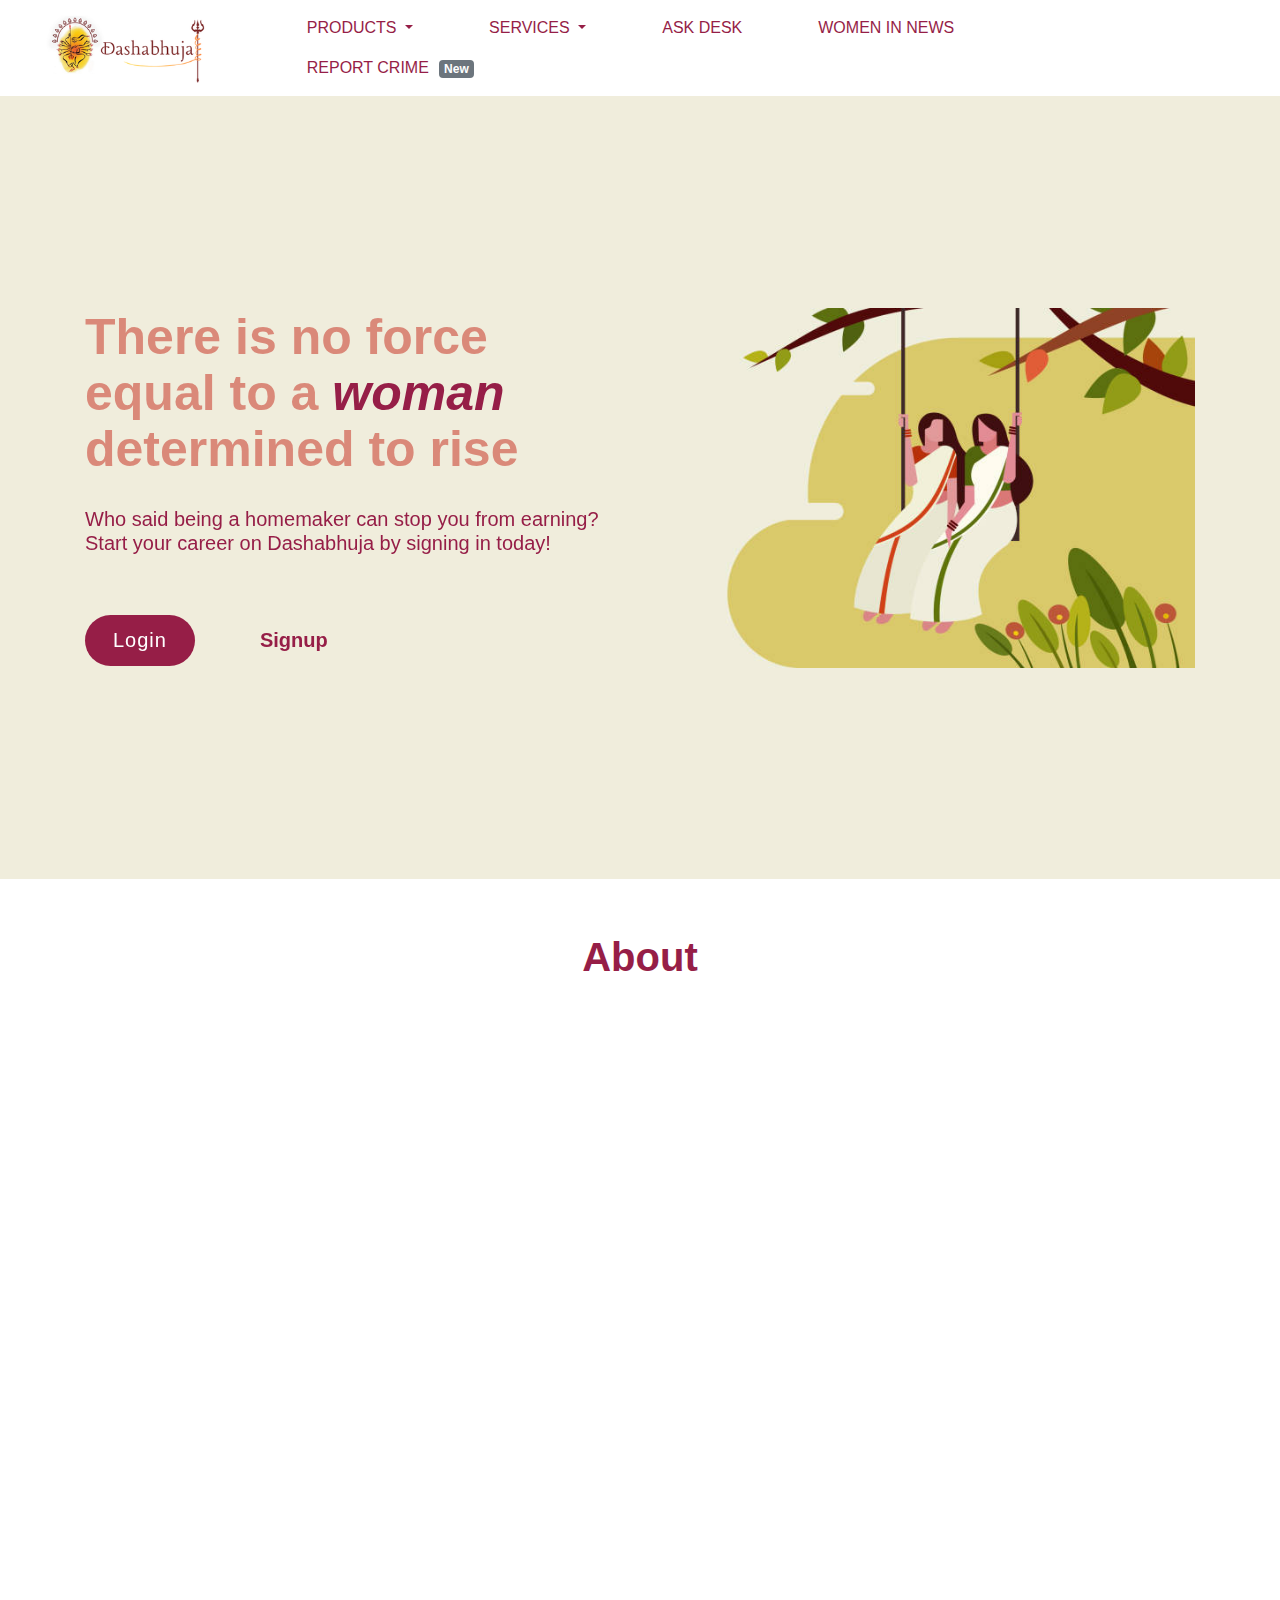
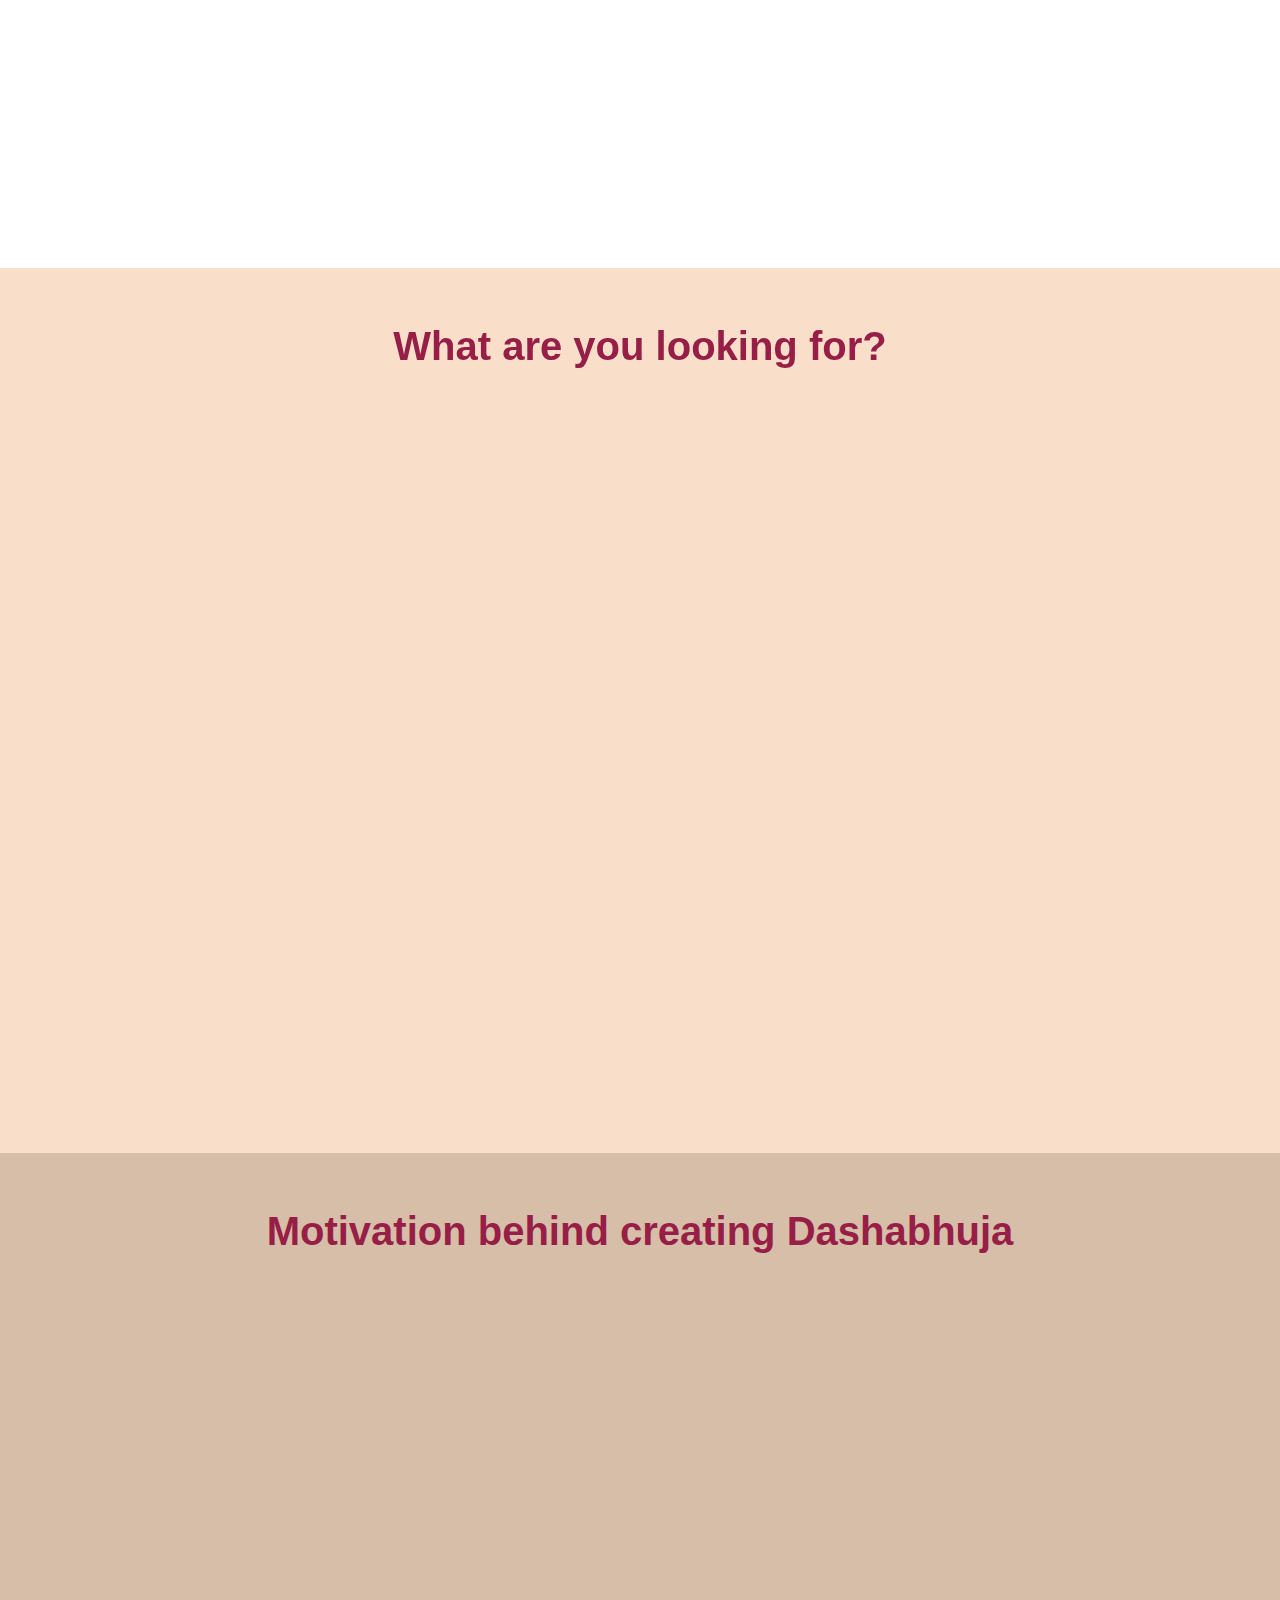
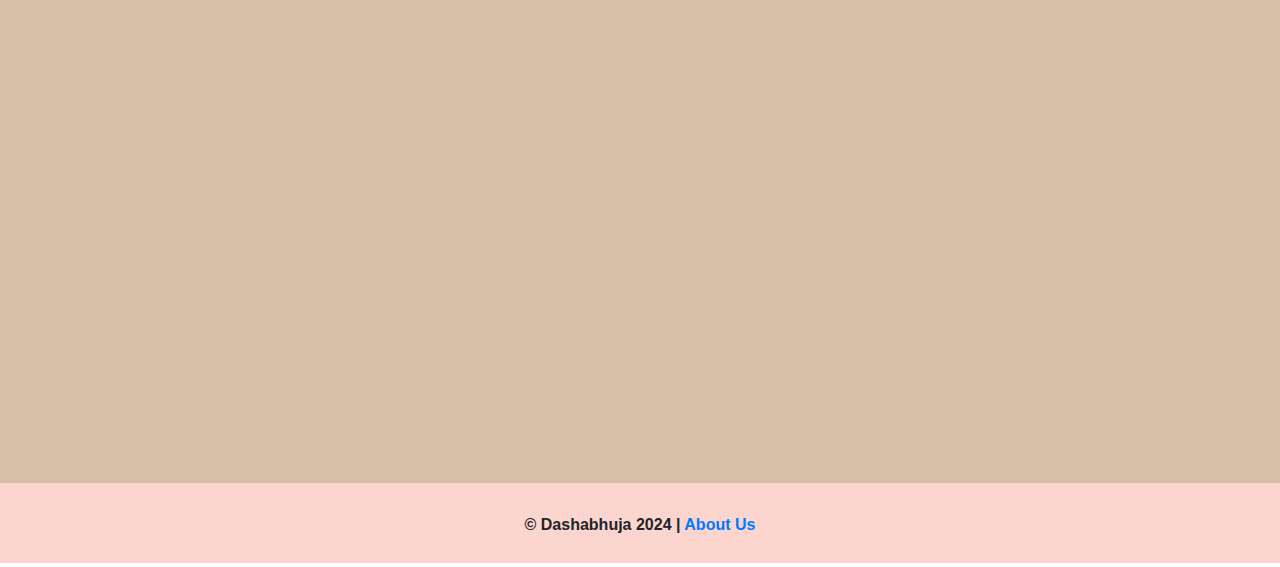
<file: index.html>
<!DOCTYPE html>
<html lang="en">
  <head>
    <meta charset="UTF-8" />
    <meta name="viewport" content="width=device-width, initial-scale=1.0" />
    <title>Dashabhuja</title>
    <!-- Bootstrap CDN -->
    <link
      rel="stylesheet"
      href="https://stackpath.bootstrapcdn.com/bootstrap/4.4.1/css/bootstrap.min.css"
      integrity="sha384-Vkoo8x4CGsO3+Hhxv8T/Q5PaXtkKtu6ug5TOeNV6gBiFeWPGFN9MuhOf23Q9Ifjh"
      crossorigin="anonymous"
    />
    <link
      rel="stylesheet"
      href="https://use.fontawesome.com/releases/v5.5.0/css/all.css"
      integrity="sha384-B4dIYHKNBt8Bc12p+WXckhzcICo0wtJAoU8YZTY5qE0Id1GSseTk6S+L3BlXeVIU"
      crossorigin="anonymous"
    />
    <link
      rel="stylesheet"
      href="https://maxcdn.bootstrapcdn.com/bootstrap/4.1.3/css/bootstrap.min.css"
    />
    <link rel="icon" type="image/x-icon" href="./images/favicon/favicon.ico" />
    <link
      rel="stylesheet"
      href="https://stackpath.bootstrapcdn.com/font-awesome/4.7.0/css/font-awesome.min.css"
      integrity="sha384-wvfXpqpZZVQGK6TAh5PVlGOfQNHSoD2xbE+QkPxCAFlNEevoEH3Sl0sibVcOQVnN"
      crossorigin="anonymous"
    />
    <!-- Favicon -->
    <link
      rel="apple-touch-icon"
      sizes="180x180"
      href="images/favicon/apple-touch-icon.png"
    />
    <link
      rel="icon"
      type="image/png"
      sizes="32x32"
      href="images/favicon/favicon-32x32.png"
    />
    <link
      rel="icon"
      type="image/png"
      sizes="16x16"
      href="images/favicon/favicon-16x16.png"
    />
    <link rel="manifest" href="images/favicon/site.webmanifest" />
    <!-- Styles -->
    <link rel="stylesheet" href="styles/index.css" />
    <link href="https://unpkg.com/aos@2.3.1/dist/aos.css" rel="stylesheet" />

    <!-- Add icons for PWA -->
    <link rel="manifest" href="./manifest.json" />
    <!-- ios support -->
    <link
      rel="apple-touch-icon"
      href="./images/pwa-images/nav-logo-woman_72x72.jpeg"
    />
    <link
      rel="apple-touch-icon"
      href="./images/pwa-images/nav-logo-woman_96x96.jpeg"
    />
    <link
      rel="apple-touch-icon"
      href="./images/pwa-images/nav-logo-woman_128x128.jpeg"
    />
    <link
      rel="apple-touch-icon"
      href="./images/pwa-images/nav-logo-woman_144x144.jpeg"
    />
    <link
      rel="apple-touch-icon"
      href="./images/pwa-images/nav-logo-woman_152x152.jpeg"
    />
    <link
      rel="apple-touch-icon"
      href="./images/pwa-images/nav-logo-woman_192x192.jpeg"
    />
    <link
      rel="apple-touch-icon"
      href="./images/pwa-images/nav-logo-woman_384x384.png"
    />
    <link
      rel="apple-touch-icon"
      href="./images/pwa-images/nav-logo-woman_512x512.png"
    />
    <meta name="apple-mobile-web-app-status-bar" content="#da8978" />
    <meta name="theme-color" content="#da8978" />
  </head>

  <body>
    <div id="sos"></div>
    <!-- Navbar -->
    <div class="container-fluid">
      <div class="row">
        <div class="col-12" id="preloader"></div>
      </div>
    </div>

    <nav class="navbar navbar-expand-lg navbar-light">
      <a class="navbar-brand" href="index.html">
        <img
          src="images\Dashabhuja-logo.png"
          alt="Dashabhuja-logo"
          style="height: 70px;"
          alt="Dashabhuja"
        />
      </a>
      <button
        class="navbar-toggler"
        type="button"
        data-toggle="collapse"
        data-target="#navbarSupportedContent"
        aria-controls="navbarSupportedContent"
        aria-expanded="false"
        aria-label="Toggle navigation"
      >
        <span class="navbar-toggler-icon"></span>
      </button>

      <div class="collapse navbar-collapse" id="navbarSupportedContent">
        <ul class="nav navbar-nav ml-auto">
          <li
            class="nav-item dropdown"
            style="padding-left: 30px; padding-right: 30px"
          >
            <a
              class="nav-link dropdown-toggle"
              href="#"
              id="navbar-item"
              id="navbarDropdown"
              role="button"
              data-toggle="dropdown"
              aria-haspopup="true"
              aria-expanded="false"
              style="color: #961e47"
            >
              PRODUCTS
            </a>
            <div class="dropdown-menu" aria-labelledby="navbarDropdown">
              <a class="dropdown-item" href="buy-products.html">Buy Products</a>
              <a class="dropdown-item" href="sell-products.html"
                >Sell Products</a
              >
            </div>
          </li>
          <li
            class="nav-item dropdown"
            style="padding-left: 30px; padding-right: 30px"
          >
            <a
              class="nav-link dropdown-toggle"
              href="#"
              id="navbar-item"
              id="navbarDropdown"
              role="button"
              data-toggle="dropdown"
              aria-haspopup="true"
              aria-expanded="false"
              style="color: #961e47"
            >
              SERVICES
            </a>
            <div class="dropdown-menu" aria-labelledby="navbarDropdown">
              <a class="dropdown-item" href="seek-services.html"
                >Need Services</a
              >
              <a class="dropdown-item" href="post-services.html"
                >Post Services</a
              >
            </div>
          </li>
          <li class="nav-item" style="padding-left: 30px; padding-right: 30px">
            <a class="nav-link" href="ask-desk.html" style="color: #961e47"
              >ASK DESK</a
            >
          </li>
          <li class="nav-item" style="padding-left: 30px; padding-right: 30px">
            <a class="nav-link" href="news.html" style="color: #961e47"
              >WOMEN IN NEWS</a
            >
          </li>
          <li class="nav-item" style="padding-left: 30px; padding-right: 30px">
            <a class="nav-link" href="fight-crimes.html" style="color: #961e47"
              >REPORT CRIME
              <span class="badge badge-secondary" style="margin-left: 6px"
                >New</span
              ></a
            >
          </li>
        </ul>

        <ul class="nav navbar-nav ml-auto" id="login-signup">
          <li class="nav-item dropdown" style="padding-right: 80px">
            <a
              class="nav-link"
              href="#"
              id="navbar-item"
              id="navbarDropdown"
              role="button"
              data-toggle="dropdown"
              aria-haspopup="true"
              aria-expanded="false"
            >
              <div id="user-navbar-details"></div>
            </a>
            <div class="dropdown-menu" aria-labelledby="navbarDropdown">
              <a class="dropdown-item" href="profile.html">Your Profile</a>
              <a
                class="dropdown-item"
                href="index.html"
                onclick="logout(event);"
                >Logout</a
              >
            </div>
          </li>
        </ul>
      </div>
    </nav>
    <!-- End of Navbar -->

    <section id="main" class="d-flex align-items-center">
      <div class="container">
        <div class="row">
          <div
            class="col-lg-6 d-flex flex-column justify-content-center pt-4 pt-lg-0 order-2 order-lg-1"
            data-aos="fade-up"
            data-aos-easing="linear"
            data-aos-duration="1500"
            data-aos-delay="200"
          >
            <h1>
              There is no force equal to a
              <i style="color: #961e47">woman</i> determined to rise
            </h1>
            <h2>
              Who said being a homemaker can stop you from earning? Start your
              career on Dashabhuja by signing in today!
            </h2>
            <div class="d-lg-flex">
              <a href="login.html" class="btn-get-started scrollto">Login</a>
              <a
                href="signup.html"
                style="color: #961e47; font-weight: bolder"
                class="venobox btn-signup"
              >
                Signup</a
              >
            </div>
          </div>
          <div
            class="swing col-lg-6 order-1 order-lg-2 main-img"
            data-aos="zoom-in"
            data-aos-delay="200"
          >
            <img src="images/home.jpg" class="img-fluid" alt="" />
          </div>
        </div>
      </div>
    </section>
    <!-- End main -->

    <!--About section-->

    <section>
      <div class="container">
        <div class="col-12">
          <h3 class="Dashabhuja-title">About</h3>
        </div>
        <div class="row">
          <div
            class="col-12 col-md-6 text-center"
            data-aos="zoom-in-right"
            data-aos-delay="200"
            data-aos-easing="linear"
            data-aos-duration="1000"
          >
            <img src="images/home2.jpg" class="img-fluid" alt="" />
          </div>
          <div
            class="col-12 col-md-6"
            data-aos="fade-down"
            data-aos-delay="400"
            data-aos-easing="linear"
            data-aos-duration="1000"
          >
            <h4 class="mt-3 text-center">Why Dashabhuja?</h4>

            <div class="col-md-12 text-justify mt-5 content">
              <p>
                While there are several means and opportunities for the urban
                women to earn, the rural kind is often left to struggle.
                Dashabhuja is a one-of-a-kind platform to enable women to apply
                their self-learnt skills to use and become the backbone of the
                family. We empower rural women by creating earning opportunities
                which contribute to economic growth. Additionally, we aim to
                help in bringing back India’s deteriorating traditional artifact
                culture. Women will be able to independently build their
                business without the need of family support or investment, thus
                paving the path for a confident and respectable future ahead.
              </p>
            </div>
          </div>
        </div>
        <div class="row mt-5 pb-4">
          <div
            class="col-12 col-md-6 order-2 order-lg-1"
            data-aos="fade-up"
            data-aos-delay="500"
            data-aos-easing="linear"
            data-aos-duration="1000"
          >
            <h4 class="mt-3 text-center">What does Dashabhuja do?</h4>

            <div class="col-md-12 text-justify mt-5 content">
              <p>
                Dashabhuja enables rural housewives to make money by selling
                their own authentic self-made products from home and providing
                reliable services on the go. The process being completely
                virtual can help women can gain recognition and become
                self-sufficient from the comfort of their home without
                sacrificing responsibilities towards their children and family.
                “Ask Desk” section encourages women to ask and solve their
                genuine queries, connect to experts in the field of their
                interest and get advice on worldly matters hence helping them be
                future-ready.
              </p>
            </div>
          </div>
          <div
            class="col-12 col-md-6 order-1 order-lg-2"
            data-aos="zoom-in-left"
            data-aos-delay="600"
            data-aos-easing="linear"
            data-aos-duration="1000"
          >
            <img
              src="images/home4.jpg"
              class="img-fluid"
              alt=""
              height="30px"
            />
          </div>
        </div>
      </div>
    </section>

    <!--Prod/Serv/Ask-->
    <section class="container-fluid pb-3" style="background-color: #f9dec9">
      <div class="row">
        <div class="col-12">
          <h3 class="Dashabhuja-title">What are you looking for?</h3>
        </div>
      </div>

      <div class="container">
        <div class="row justify-content-center">
          <div class="col-lg-4 col-md-6 col-sm-8" id="card-1">
            <div
              class="single-cards text-center mt-30"
              data-aos="zoom-in"
              data-aos-easing="linear"
              data-aos-duration="1500"
            >
              <img
                class="card-img-top"
                src="./images/handicraft.jpg"
                alt="Products"
                height="225px"
              />
              <div class="mt-1 mb-3">
                <h4 class="cards-title">Products</h4>
                <p class="text">
                  Post authentic home-made products you wish to sell be it
                  <b
                    ><i
                      >pottery, embroidered materials, baskets, jewellery,
                      artifacts, artistic paintings, knitted clothing, healthy
                      home-made snacks, or any other art</i
                    ></b
                  >
                  that you wish to flaunt!<br /><br />
                  Clients can view the products, browse cateogory-wise and
                  contact the owners if they wish to purchase a product.
                </p>
                <a href="buy-products.html" class="btn btn-get-started"
                  >Visit now</a
                >
              </div>
            </div>
          </div>
          <div class="col-lg-4 col-md-6 col-sm-8" id="card-2">
            <div
              class="single-cards text-center mt-30"
              data-aos="zoom-in"
              data-aos-delay="300"
              data-aos-easing="linear"
              data-aos-duration="1500"
            >
              <img
                class="card-img-top"
                src="./images/home3.jpg"
                alt="Products"
              />
              <div class="mt-1 mb-3">
                <h4 class="cards-title">Services</h4>
                <p class="text">
                  Wish to provide services you are good at while at home? Opt in
                  for yours amongst
                  <b
                    ><i
                      >salon, hairdressing, stiching, ironing, tiffin services,
                      reparing and much more</i
                    > </b
                  >and start earning today! <br /><br />
                  Our clients can wish to go for these reliable services
                  on-the-go as per the terms or requirements mentioned by our
                  service providers.
                </p>
                <a href="seek-services.html" class="btn btn-get-started"
                  >Visit now</a
                >
              </div>
            </div>
          </div>
          <div class="col-lg-4 col-md-6 col-sm-8" id="card-3">
            <div
              class="single-cards text-center mt-30"
              data-aos="zoom-in"
              data-aos-delay="500"
              data-aos-easing="linear"
              data-aos-duration="1500"
            >
              <img
                class="card-img-top"
                src="./images/askhome.jpg"
                alt="Products"
              />
              <div class="mb-3">
                <h4 class="cards-title">Ask Desk</h4>
                <p class="text">
                  This section will be an added support to help women sustain
                  and expand their business. Post your queries and seek guidance
                  from field professionals/experts. <br />
                  <br />Getting advice on
                  <b
                    ><i
                      >social and personal concerns like maternal wellness,
                      financial understanding, legal complaints, etc,</i
                    > </b
                  >will help them become future-ready.
                </p>
                <a href="ask-desk.html" class="btn btn-get-started"
                  >Visit now</a
                >
              </div>
            </div>
          </div>
        </div>
      </div>
    </section>

    <!--Our say-->

    <section class="container-fluid" style="background-color: #d7bea8">
      <div class="row">
        <div class="col-12">
          <h3 class="Dashabhuja-title">
            Motivation behind creating Dashabhuja
          </h3>
        </div>
      </div>

      <div class="container pb-4">
        <div class="row mb-5">
          <div class="col-12 col-md-3">
            <img
              src="images/Ritisha.jpeg"
              height="250px"
              class="dot"
              data-aos="zoom-in-right"
              data-aos-delay="200"
              data-aos-easing="linear"
              data-aos-duration="1000"
            />
          </div>
          <div
            class="review card col-12 col-md-8"
            data-aos="flip-left"
            data-aos-delay="400"
            data-aos-easing="linear"
            data-aos-duration="1000"
          >
            Dashabhuja helps in contributing towards the betterment of rural
            women in India. They shall become confident and self-sufficient by
            following their passion and bring a change to the economic growth
            and thus, becoming the creators of change. Women who want to work in
            their field of interest and boost their career shall be helped by
            our website. A plus point is that there would be no involvement of
            middlemen for buying and selling, hence customers would be able to
            buy the products at reasonable prices. Some of the most flourished
            handicrafts and artifacts are made by women. With our portal, we
            could help preserve the traditional culture and uplift women who
            deserve much more success and recognition.
            <br />
            <b style="text-align: right">~ Ritisha Sikdar</b>
          </div>
        </div>
        <div class="row mb-5">
          <div
            class="review card col-12 col-md-8 order-2 order-lg-1"
            data-aos="flip-right"
            data-aos-delay="600"
            data-aos-easing="linear"
            data-aos-duration="1000"
          >
            Rural India has commonly observed that men are the sole earning
            members in 85% - 90% of the families. Numerous circumstances
            disallow a woman to go out and make a living, even if she wishes to.
            Most common reason being, no support or “permission” granted by
            family. Considering these issues, we thought of innovating a
            solution, empowering talented housewives to earn independently from
            home without relocating, and simultaneously attempt to preserve the
            dying heritage of Indian “hand-made” goods. Since the process would
            be completely virtual, women can gain recognition and become
            self-sufficient from the comfort of their home without sacrificing
            responsibilities towards their children and family.

            <br />
            <b style="text-align: right">~ Aishi Chakborty </b>
          </div>
          <div class="col-12 col-md-3 order-1 order-lg-2">
            <img
              src="images/aishi.jpeg"
              height="250px"
              class="dot"
              data-aos="zoom-in-left"
              data-aos-delay="800"
              data-aos-easing="linear"
              data-aos-duration="1000"
            />
          </div>
        </div>
      </div>
    </section>

    <!-- Footer -->
    <footer>
      <div class="col-12" style="padding: 30px 0px; font-weight: bolder">
        &copy; Dashabhuja 2024 |
        <a href="index.html" style="text-decoration: none">About Us</a>
      </div>
    </footer>

    <!-- Scripts -->
    <script src="./js/index.js"></script>

    <script
      src="https://code.jquery.com/jquery-3.4.1.slim.min.js"
      integrity="sha384-J6qa4849blE2+poT4WnyKhv5vZF5SrPo0iEjwBvKU7imGFAV0wwj1yYfoRSJoZ+n"
      crossorigin="anonymous"
    ></script>
    <script
      src="https://cdn.jsdelivr.net/npm/popper.js@1.16.0/dist/umd/popper.min.js"
      integrity="sha384-Q6E9RHvbIyZFJoft+2mJbHaEWldlvI9IOYy5n3zV9zzTtmI3UksdQRVvoxMfooAo"
      crossorigin="anonymous"
    ></script>
    <script
      src="https://stackpath.bootstrapcdn.com/bootstrap/4.4.1/js/bootstrap.min.js"
      integrity="sha384-wfSDF2E50Y2D1uUdj0O3uMBJnjuUD4Ih7YwaYd1iqfktj0Uod8GCExl3Og8ifwB6"
      crossorigin="anonymous"
    ></script>
    <script src="https://unpkg.com/aos@2.3.1/dist/aos.js"></script>
    <script>
      AOS.init();
    </script>

    <script>
      function logout(event) {
        localStorage.removeItem("token");
      }
    </script>
  </body>
</html>
</file>
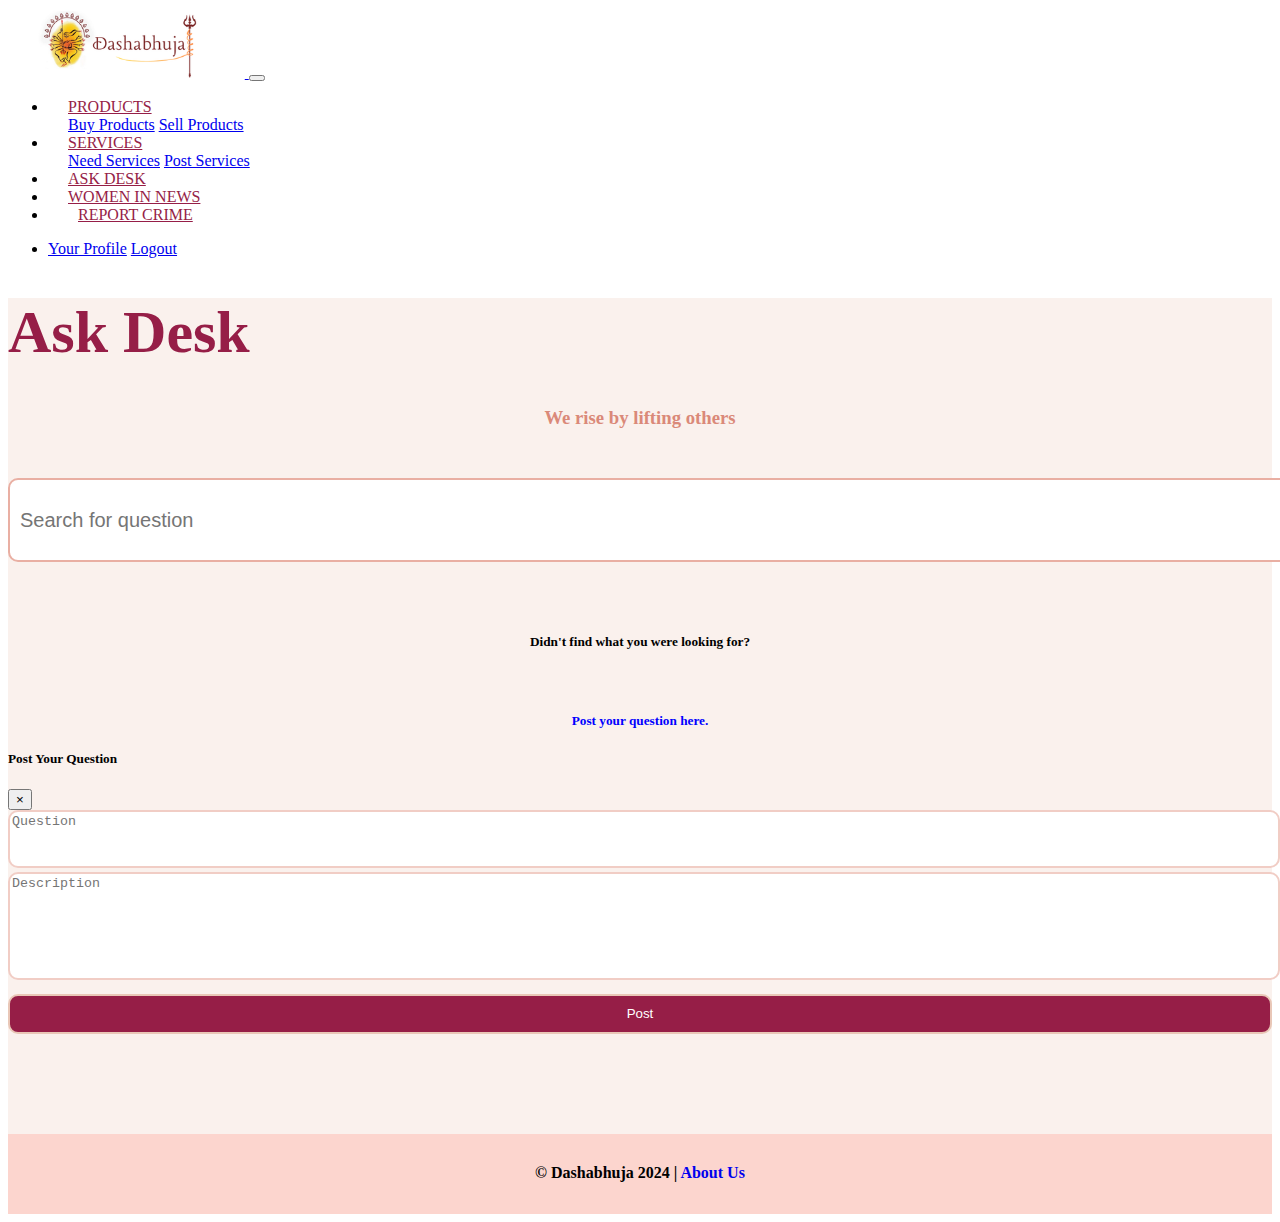
<file: ask-desk.html>
<!DOCTYPE html>
<html lang="en">
  <head>
    <meta charset="UTF-8" />
    <meta name="viewport" content="width=device-width, initial-scale=1.0" />
    <title>Dashabhuja | Ask Desk</title>
    <!-- Bootstrap CDN -->
    <link rel="icon" type="image/x-icon" href="./images/favicon/favicon.ico" />
    <link
      rel="stylesheet"
      href="https://stackpath.bootstrapcdn.com/bootstrap/4.4.1/css/bootstrap.min.css"
      integrity="sha384-Vkoo8x4CGsO3+Hhxv8T/Q5PaXtkKtu6ug5TOeNV6gBiFeWPGFN9MuhOf23Q9Ifjh"
      crossorigin="anonymous"
    />
    <link
      rel="stylesheet"
      href="https://use.fontawesome.com/releases/v5.5.0/css/all.css"
      integrity="sha384-B4dIYHKNBt8Bc12p+WXckhzcICo0wtJAoU8YZTY5qE0Id1GSseTk6S+L3BlXeVIU"
      crossorigin="anonymous"
    />
    <link
      rel="stylesheet"
      href="https://maxcdn.bootstrapcdn.com/bootstrap/4.1.3/css/bootstrap.min.css"
    />
    <!-- Favicon -->
    <link
      rel="apple-touch-icon"
      sizes="180x180"
      href="images/favicon/apple-touch-icon.png"
    />
    <link
      rel="icon"
      type="image/png"
      sizes="32x32"
      href="images/favicon/favicon-32x32.png"
    />
    <link
      rel="icon"
      type="image/png"
      sizes="16x16"
      href="images/favicon/favicon-16x16.png"
    />
    <link rel="manifest" href="images/favicon/site.webmanifest" />
    <!-- Styles -->
    <link rel="stylesheet" href="./styles/askDesk.css" />

    <script src="https://code.jquery.com/jquery-3.2.1.min.js"></script>
    <script src="https://cdn.jsdelivr.net/npm/sweetalert2@9"></script>
  </head>

  <body>
    <div class="container-fluid">
      <div class="row">
        <div class="col-12" id="preloader"></div>
      </div>
    </div>
    <div id="sos"></div>
    <div id="fake-modal-container"></div>
    <!-- Navbar -->
    <nav class="navbar navbar-expand-lg navbar-light">
      <a class="navbar-brand" href="index.html">
        <img
          src="images/Dashabhuja-logo.png"
          alt="Dashabhuja-logo"
          style="height: 70px;"
          alt="Dashabhuja"
        />
      </a>
      <button
        class="navbar-toggler"
        type="button"
        data-toggle="collapse"
        data-target="#navbarSupportedContent"
        aria-controls="navbarSupportedContent"
        aria-expanded="false"
        aria-label="Toggle navigation"
      >
        <span class="navbar-toggler-icon"></span>
      </button>

      <div class="collapse navbar-collapse" id="navbarSupportedContent">
        <ul class="nav navbar-nav ml-auto">
          <li
            class="nav-item dropdown"
            style="padding-left: 20px; padding-right: 20px"
          >
            <a
              class="nav-link dropdown-toggle"
              href="#"
              id="navbar-item"
              id="navbarDropdown"
              role="button"
              data-toggle="dropdown"
              aria-haspopup="true"
              aria-expanded="false"
              style="color: #961e47"
            >
              PRODUCTS
            </a>
            <div class="dropdown-menu" aria-labelledby="navbarDropdown">
              <a class="dropdown-item" href="buy-products.html">Buy Products</a>
              <a class="dropdown-item" href="sell-products.html"
                >Sell Products</a
              >
            </div>
          </li>
          <li
            class="nav-item dropdown"
            style="padding-left: 20px; padding-right: 20px"
          >
            <a
              class="nav-link dropdown-toggle"
              href="#"
              id="navbar-item"
              id="navbarDropdown"
              role="button"
              data-toggle="dropdown"
              aria-haspopup="true"
              aria-expanded="false"
              style="color: #961e47"
            >
              SERVICES
            </a>
            <div class="dropdown-menu" aria-labelledby="navbarDropdown">
              <a class="dropdown-item" href="seek-services.html"
                >Need Services</a
              >
              <a class="dropdown-item" href="post-services.html"
                >Post Services</a
              >
            </div>
          </li>
          <li class="nav-item" style="padding-left: 20px; padding-right: 20px">
            <a class="nav-link" href="ask-desk.html" style="color: #961e47"
              >ASK DESK</a
            >
          </li>
          <li class="nav-item" style="padding-left: 20px; padding-right: 20px">
            <a class="nav-link" href="news.html" style="color: #961e47"
              >WOMEN IN NEWS</a
            >
          </li>
          <li class="nav-item" style="padding-left: 30px; padding-right: 30px">
            <a class="nav-link" href="fight-crimes.html" style="color: #961e47"
              >REPORT CRIME</a
            >
          </li>
        </ul>

        <ul class="nav navbar-nav ml-auto" id="login-signup">
          <li class="nav-item dropdown" style="padding-right: 80px">
            <a
              class="nav-link"
              href="#"
              id="navbar-item"
              id="navbarDropdown"
              role="button"
              data-toggle="dropdown"
              aria-haspopup="true"
              aria-expanded="false"
            >
              <div id="user-navbar-details"></div>
            </a>
            <div class="dropdown-menu" aria-labelledby="navbarDropdown">
              <a class="dropdown-item" href="profile.html">Your Profile</a>
              <a
                class="dropdown-item"
                href="index.html"
                onclick="logout(event);"
                >Logout</a
              >
            </div>
          </li>
        </ul>
      </div>
    </nav>
    <!-- End of Navbar -->

    <div
      class="container-fluid"
      style="background-color: #faf1ed; padding-bottom: 100px"
    >
      <div class="row">
        <h1
          class="mt-5 pt-3 ml-5 pl-5"
          style="color: #961e47; font-weight: bolder; font-size: 60px"
        >
          Ask Desk
        </h1>
        <div class="col-12" style="text-align: center">
          <h3 class="pt-3" style="color: #da8979; font-weight: bolder">
            We rise by lifting others
          </h3>
        </div>
      </div>

      <div class="row" style="padding-top: 30px">
        <div class="col-lg-3 col-md-3"></div>
        <div class="col-lg-6 col-md-6">
          <input
            type="text"
            id="quesSearch"
            name=""
            style="
              width: 100%;
              position: relative;
              height: 60px;
              font-size: 20px;
            "
            placeholder="Search for question"
            title="Search for question"
          />
          <i
            class="fa fa-search"
            style="
              font-size: 20px;
              color: #961e47;
              position: absolute;
              transform: translate(-36px, 20px);
            "
          ></i>
        </div>
        <div class="col-lg-4 col-md-3"></div>
      </div>

      <div class="row">
        <div class="col-12" style="text-align: center">
          <h5 style="padding-top: 50px">
            Didn't find what you were looking for?
          </h5>
          <br />
          <a
            href=""
            style="color: blue; cursor: pointer; text-decoration: none"
            data-toggle="modal"
            data-target="#askModal"
          >
            <h5>Post your question here.</h5>
          </a>
        </div>
      </div>

      <!-- Question Modal -->
      <div
        class="modal fade"
        id="askModal"
        tabindex="-1"
        role="dialog"
        aria-labelledby="askModalLabel"
        aria-hidden="true"
      >
        <div class="modal-dialog" role="document">
          <div class="modal-content">
            <div class="modal-header">
              <h5 class="modal-title" id="askModalLabel">Post Your Question</h5>
              <button
                type="button"
                class="close"
                data-dismiss="modal"
                aria-label="Close"
                id="post-ques-close"
              >
                <span aria-hidden="true">&times;</span>
              </button>
            </div>
            <div class="modal-body">
              <textarea
                id="postQuest"
                style="width: 100%; min-height: 50px; border: 2px solid #f1cdc5"
                placeholder="Question"
                title="Post Question"
              ></textarea>

              <textarea
                id="postDesc"
                style="
                  width: 100%;
                  min-height: 100px;
                  border: 2px solid #f1cdc5;
                "
                placeholder="Description"
                title="Description"
              ></textarea>
            </div>
            <div class="modal-footer text-center">
              <button
                type="button"
                class="btn"
                id="modal-btn"
                style="background-color: #961e47; color: white"
              >
                Post
              </button>
            </div>
          </div>
        </div>
      </div>

      <div class="row">
        <div
          class="container-fluid my-3 justify-content-center"
          id="askdesk-content"
        ></div>
      </div>
    </div>

    <!-- Footer -->
    <footer>
      <div class="col-12" style="padding: 30px 0px; font-weight: bolder">
        &copy; Dashabhuja 2024 |
        <a href="index.html" style="text-decoration: none">About Us</a>
      </div>
    </footer>

    <!-- Scripts -->
    <script src="./js/ask-desk.js"></script>
    <script src="./js/sos.js"></script>
    <script
      src="https://code.jquery.com/jquery-3.3.1.slim.min.js"
      integrity="sha384-q8i/X+965DzO0rT7abK41JStQIAqVgRVzpbzo5smXKp4YfRvH+8abtTE1Pi6jizo"
      crossorigin="anonymous"
    ></script>
    <script
      src="https://cdnjs.cloudflare.com/ajax/libs/popper.js/1.14.7/umd/popper.min.js"
      integrity="sha384-UO2eT0CpHqdSJQ6hJty5KVphtPhzWj9WO1clHTMGa3JDZwrnQq4sF86dIHNDz0W1"
      crossorigin="anonymous"
    ></script>
    <script
      src="https://stackpath.bootstrapcdn.com/bootstrap/4.3.1/js/bootstrap.min.js"
      integrity="sha384-JjSmVgyd0p3pXB1rRibZUAYoIIy6OrQ6VrjIEaFf/nJGzIxFDsf4x0xIM+B07jRM"
      crossorigin="anonymous"
    ></script>

    <script>
      function logout(event) {
        localStorage.removeItem("token");
      }
    </script>
  </body>
</html>
</file>
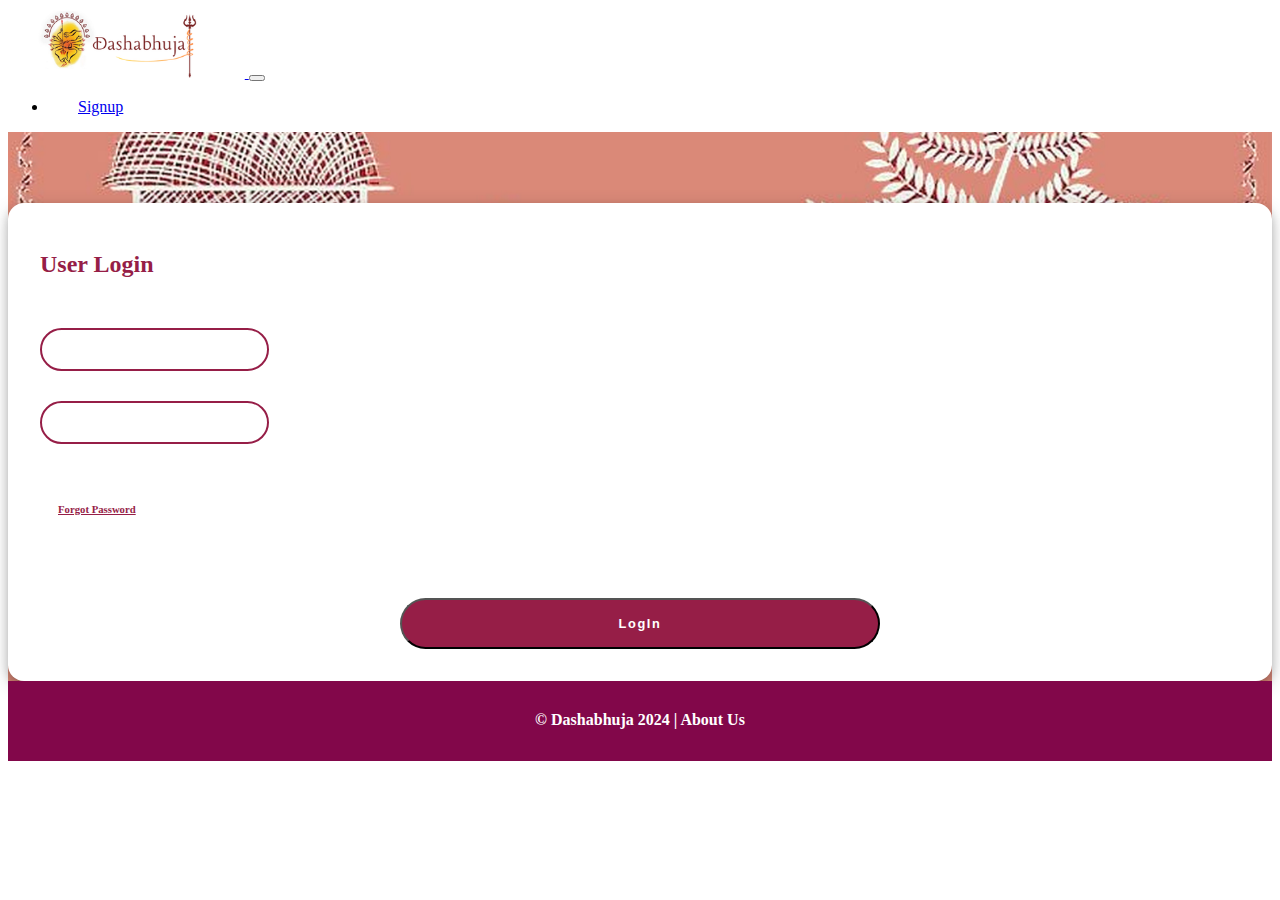
<file: login.html>
<!DOCTYPE html>
<html lang="en">
  <head>
    <meta charset="UTF-8" />
    <meta name="viewport" content="width=device-width, initial-scale=1.0" />
    <title>Dashabhuja | Login</title>
    <!-- Bootstrap CDN -->
    <link rel="icon" type="image/x-icon" href="./images/favicon/favicon.ico" />
    <link
      rel="stylesheet"
      href="https://stackpath.bootstrapcdn.com/bootstrap/4.5.2/css/bootstrap.min.css"
      integrity="sha384-JcKb8q3iqJ61gNV9KGb8thSsNjpSL0n8PARn9HuZOnIxN0hoP+VmmDGMN5t9UJ0Z"
      crossorigin="anonymous"
    />
    <link
      rel="stylesheet"
      href="https://use.fontawesome.com/releases/v5.5.0/css/all.css"
      integrity="sha384-B4dIYHKNBt8Bc12p+WXckhzcICo0wtJAoU8YZTY5qE0Id1GSseTk6S+L3BlXeVIU"
      crossorigin="anonymous"
    />
    <link
      rel="stylesheet"
      href="https://maxcdn.bootstrapcdn.com/bootstrap/4.1.3/css/bootstrap.min.css"
    />
    <!-- Favicon -->
    <link
      rel="apple-touch-icon"
      sizes="180x180"
      href="images/favicon/apple-touch-icon.png"
    />
    <link
      rel="icon"
      type="image/png"
      sizes="32x32"
      href="images/favicon/favicon-32x32.png"
    />
    <link
      rel="icon"
      type="image/png"
      sizes="16x16"
      href="images/favicon/favicon-16x16.png"
    />
    <link rel="manifest" href="images/favicon/site.webmanifest" />
    <!-- Styles -->
    <link rel="stylesheet" href="/styles/signup.css" />
    <script>
      function purple(event) {
        event.target.style.borderColor = "#961e47";
        event.target.style.borderWidth = "2px";
      }
    </script>

    <script src="https://code.jquery.com/jquery-3.2.1.min.js"></script>
    <script src="https://cdn.jsdelivr.net/npm/sweetalert2@9"></script>
  </head>

  <body>
    <div class="container-fluid">
      <div class="row">
        <div class="col-12" id="preloader"></div>
      </div>
    </div>
    <!-- Navbar -->
    <div id="sos"></div>

    <nav class="navbar navbar-expand-lg navbar-light">
      <a class="navbar-brand" href="index.html">
        <img
          src="images/Dashabhuja-logo.png"
          alt="Dashabhuja-logo"
          style="height: 70px;"
          alt="Dashabhuja"
        />
      </a>
      <button
        class="navbar-toggler"
        type="button"
        data-toggle="collapse"
        data-target="#navbarSupportedContent"
        aria-controls="navbarSupportedContent"
        aria-expanded="false"
        aria-label="Toggle navigation"
      >
        <span class="navbar-toggler-icon"></span>
      </button>

      <div class="collapse navbar-collapse" id="navbarSupportedContent">
        <ul class="nav navbar-nav ml-auto">
          <li class="nav-item" style="padding-left: 30px; padding-right: 100px">
            <a class="nav-link" href="signup.html"
              ><span class="fas fa-user-plus"></span> Signup</a
            >
          </li>
        </ul>
      </div>
    </nav>
    <!-- End of Navbar -->

    <div
      class="container-fluid"
      style="
        background-image: url('images/login-bg-new.jpg');
        background-size: 100% 100%;
        background-repeat: no-repeat;
        background-position: center;
        background-attachment: fixed;
        background-color: grey;
      "
    >
    <br>
    <br>
      <div class="row">
        <div
          class="col-sm-9 col-md-7 col-lg-5 mx-auto"
          style="margin-top: 35px"
        >
          <div class="card card-signin my-5" style="background-color: white">
            <div class="card-body">
              <h1 class="card-title text-center">User Login</h1>
              <form class="form-signin" autocomplete="off">
                <div class="form-label-group" style="margin-top: 50px">
                  <input
                    type="email"
                    id="email"
                    class="form-control"
                    placeholder="Email address"
                    onfocus="purple(event)"
                    required
                    style="border: 2px solid #961e47"
                  />
                 
                 
                </div>
                <div class="form-label-group" style="margin-top: 30px">
                  <input
                    type="password"
                    id="password"
                    class="form-control"
                    placeholder="Password"
                    onfocus="purple(event)"
                    required
                    style="border: 2px solid #961e47"
                  />
                  
                </div>
                <div
                  id="forgotpassword"
                  class="pt-2"
                  style="
                    text-decoration: underline;
                    color: #961e47;
                    padding-left: 18px;
                    padding-bottom: 10px;
                    cursor: pointer;
                  "
                >
                <br>
                  <h6>Forgot Password</h6>
                </div>
                
                <br>
                <div style="text-align: center">
                  <input
                    class="btn btn-lg text-uppercase"
                    type="button"
                    value="LogIn"
                    id="sub"
                    style="background-color: #961e47;color:white"
                  />
                </div>
              </form>
            </div>
          </div>
        </div>
      </div>
    </div>

    <!-- Footer -->
     
    <footer style="background-color: #82074A;">
      <div class="container">
        <div class="row">
          <div class="col-12 text-center" style="padding: 30px 0px; font-weight: bold; color: white;">
            &copy; Dashabhuja 2024 | <a href="index.html" style="text-decoration: none; color: white;">About Us</a>
          </div>
        </div>
      </div>
    </footer>

    <!-- Scripts -->
    <script src="./js/login.js"></script>
    <script src="./js/sos.js"></script>
    <script
      src="https://code.jquery.com/jquery-3.5.1.slim.min.js"
      integrity="sha384-DfXdz2htPH0lsSSs5nCTpuj/zy4C+OGpamoFVy38MVBnE+IbbVYUew+OrCXaRkfj"
      crossorigin="anonymous"
    ></script>
    <script
      src="https://cdn.jsdelivr.net/npm/popper.js@1.16.1/dist/umd/popper.min.js"
      integrity="sha384-9/reFTGAW83EW2RDu2S0VKaIzap3H66lZH81PoYlFhbGU+6BZp6G7niu735Sk7lN"
      crossorigin="anonymous"
    ></script>
    <script
      src="https://stackpath.bootstrapcdn.com/bootstrap/4.5.2/js/bootstrap.min.js"
      integrity="sha384-B4gt1jrGC7Jh4AgTPSdUtOBvfO8shuf57BaghqFfPlYxofvL8/KUEfYiJOMMV+rV"
      crossorigin="anonymous"
    ></script>
  </body>
</html>
</file>
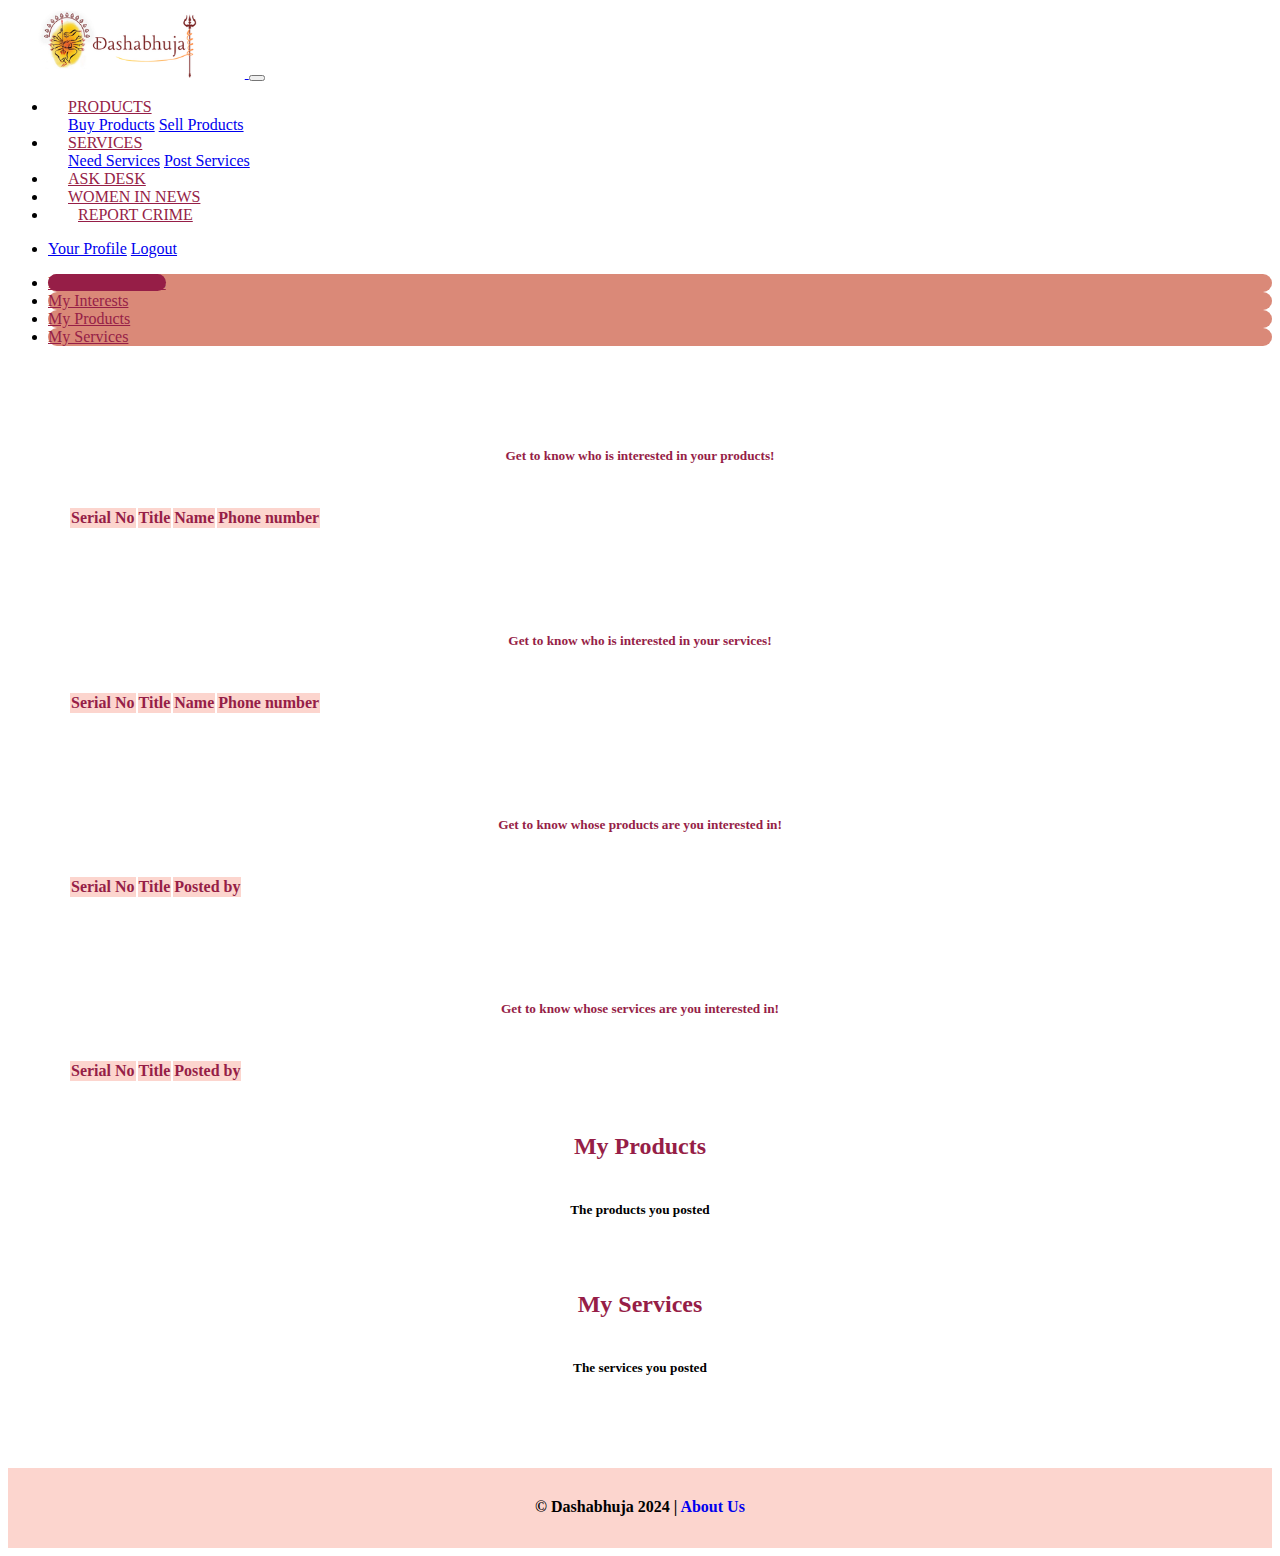
<file: profile.html>
<html lang="en">
  <head>
    <meta charset="UTF-8" />
    <meta name="viewport" content="width=device-width, initial-scale=1.0" />
    <title>Dashabhuja | Profile</title>
    <!-- Bootstrap CDN -->
    <link rel="icon" type="image/x-icon" href="./images/favicon/favicon.ico" />
    <link
      rel="stylesheet"
      href="https://stackpath.bootstrapcdn.com/bootstrap/4.4.1/css/bootstrap.min.css"
      integrity="sha384-Vkoo8x4CGsO3+Hhxv8T/Q5PaXtkKtu6ug5TOeNV6gBiFeWPGFN9MuhOf23Q9Ifjh"
      crossorigin="anonymous"
    />
    <link
      rel="stylesheet"
      href="https://use.fontawesome.com/releases/v5.5.0/css/all.css"
      integrity="sha384-B4dIYHKNBt8Bc12p+WXckhzcICo0wtJAoU8YZTY5qE0Id1GSseTk6S+L3BlXeVIU"
      crossorigin="anonymous"
    />
    <link
      rel="stylesheet"
      href="https://maxcdn.bootstrapcdn.com/bootstrap/4.1.3/css/bootstrap.min.css"
    />
    <!-- Favicon -->
    <link
      rel="apple-touch-icon"
      sizes="180x180"
      href="images/favicon/apple-touch-icon.png"
    />
    <link
      rel="icon"
      type="image/png"
      sizes="32x32"
      href="images/favicon/favicon-32x32.png"
    />
    <link
      rel="icon"
      type="image/png"
      sizes="16x16"
      href="images/favicon/favicon-16x16.png"
    />
    <link rel="manifest" href="images/favicon/site.webmanifest" />
    <!-- Styles -->
    <link rel="stylesheet" href="./styles/profile.css" />

    <script src="https://code.jquery.com/jquery-3.2.1.min.js"></script>
    <script src="https://cdn.jsdelivr.net/npm/sweetalert2@9"></script>
  </head>

  <body>
    <div class="container-fluid">
      <div class="row">
        <div class="col-12" id="preloader"></div>
      </div>
    </div>
    <div id="sos"></div>
    <div id="modal-dump"></div>

    <!-- Navbar -->
    <nav class="navbar navbar-expand-lg navbar-light">
      <a class="navbar-brand" href="index.html">
        <img
          src="images/Dashabhuja-logo.png"
          alt="Dashabhuja-logo"
          style="height: 70px;"
          alt="Dashabhuja"
        />
      </a>
      <button
        class="navbar-toggler"
        type="button"
        data-toggle="collapse"
        data-target="#navbarSupportedContent"
        aria-controls="navbarSupportedContent"
        aria-expanded="false"
        aria-label="Toggle navigation"
      >
        <span class="navbar-toggler-icon"></span>
      </button>

      <div class="collapse navbar-collapse" id="navbarSupportedContent">
        <ul class="nav navbar-nav ml-auto">
          <li
            class="nav-item dropdown"
            style="padding-left: 20px; padding-right: 20px"
          >
            <a
              class="nav-link dropdown-toggle"
              href="#"
              id="navbar-item"
              id="navbarDropdown"
              role="button"
              data-toggle="dropdown"
              aria-haspopup="true"
              aria-expanded="false"
              style="color: #961e47"
            >
              PRODUCTS
            </a>
            <div class="dropdown-menu" aria-labelledby="navbarDropdown">
              <a class="dropdown-item" href="buy-products.html">Buy Products</a>
              <a class="dropdown-item" href="sell-products.html"
                >Sell Products</a
              >
            </div>
          </li>
          <li
            class="nav-item dropdown"
            style="padding-left: 20px; padding-right: 20px"
          >
            <a
              class="nav-link dropdown-toggle"
              href="#"
              id="navbar-item"
              id="navbarDropdown"
              role="button"
              data-toggle="dropdown"
              aria-haspopup="true"
              aria-expanded="false"
              style="color: #961e47"
            >
              SERVICES
            </a>
            <div class="dropdown-menu" aria-labelledby="navbarDropdown">
              <a class="dropdown-item" href="seek-services.html"
                >Need Services</a
              >
              <a class="dropdown-item" href="post-services.html"
                >Post Services</a
              >
            </div>
          </li>
          <li class="nav-item" style="padding-left: 20px; padding-right: 20px">
            <a class="nav-link" href="ask-desk.html" style="color: #961e47"
              >ASK DESK</a
            >
          </li>
          <li class="nav-item" style="padding-left: 20px; padding-right: 20px">
            <a class="nav-link" href="news.html" style="color: #961e47"
              >WOMEN IN NEWS</a
            >
          </li>
          <li class="nav-item" style="padding-left: 30px; padding-right: 30px">
            <a class="nav-link" href="fight-crimes.html" style="color: #961e47"
              >REPORT CRIME</a
            >
          </li>
        </ul>

        <ul class="nav navbar-nav ml-auto">
          <li class="nav-item dropdown" style="padding-right: 100px">
            <a
              class="nav-link"
              href="#"
              id="navbar-item"
              id="navbarDropdown"
              role="button"
              data-toggle="dropdown"
              aria-haspopup="true"
              aria-expanded="false"
            >
              <div id="user-navbar-details"></div>
            </a>
            <div class="dropdown-menu" aria-labelledby="navbarDropdown">
              <a class="dropdown-item" href="profile.html">Your Profile</a>
              <a
                class="dropdown-item"
                href="index.html"
                onclick="logout(event);"
                >Logout</a
              >
            </div>
          </li>
        </ul>
      </div>
    </nav>
    <!-- End of Navbar -->

    <!-- Interest Notifications - 1 -->
    <div class="container-fluid" style="padding-bottom: 50px">
      <div class="row">
        <div class="col-lg-2"></div>
        <div class="col-12 col-lg-8">
          <ul class="nav nav-pills mb-3 mt-4" id="pills-tab" role="tablist">
            <li class="nav-item">
              <a
                class="nav-link active"
                id="rec-interest-tab"
                data-toggle="pill"
                href="#rec-interest"
                role="tab"
                aria-controls="rec-interest"
                aria-selected="true"
                >Received Interests</a
              >
            </li>
            <li class="nav-item">
              <a
                class="nav-link"
                id="my-interest-tab"
                data-toggle="pill"
                href="#my-interest"
                role="tab"
                aria-controls="my-interest"
                aria-selected="false"
                >My Interests</a
              >
            </li>
            <li class="nav-item">
              <a
                class="nav-link"
                id="my-products-tab"
                data-toggle="pill"
                href="#my-products"
                role="tab"
                aria-controls="my-products"
                aria-selected="false"
                >My Products</a
              >
            </li>
            <li class="nav-item">
              <a
                class="nav-link"
                id="my-services-tab"
                data-toggle="pill"
                href="#my-services"
                role="tab"
                aria-controls="my-services"
                aria-selected="false"
                >My Services</a
              >
            </li>
          </ul>
          <div class="tab-content" id="pills-tabContent">
            <div
              class="tab-pane fade show active"
              id="rec-interest"
              role="tabpanel"
              aria-labelledby="rec-interest-tab"
            >
              <div class="row">
                <div class="col-12">
                  <h5
                    style="
                      padding-top: 80px;
                      text-align: center;
                      padding-bottom: 20px;
                      color: #961e47;
                      font-weight: bolder;
                    "
                  >
                    Get to know who is interested in your products!
                  </h5>
                </div>
                <div class="col-12 width-large-devices">
                  <table class="table table-hover">
                    <thead
                      class="thead"
                      style="
                        color: #961e47;
                        background-color: #fcd5ce;
                        border: 2px solid #961e47;
                      "
                    >
                      <tr style="text-align: center">
                        <th scope="col">Serial No</th>
                        <th scope="col">Title</th>
                        <th scope="col">Name</th>
                        <th scope="col">Phone number</th>
                      </tr>
                    </thead>
                    <tbody
                      id="rec-products-interest"
                      style="border: 2px solid #961e47; color: #961e47"
                    ></tbody>
                  </table>
                </div>
                <div class="col-12">
                  <h5
                    style="
                      padding-top: 80px;
                      text-align: center;
                      padding-bottom: 20px;
                      color: #961e47;
                      font-weight: bolder;
                    "
                  >
                    Get to know who is interested in your services!
                  </h5>
                </div>
                <div class="col-12 width-large-devices">
                  <table class="table table-hover">
                    <thead
                      class="thead"
                      style="
                        color: #961e47;
                        background-color: #fcd5ce;
                        border: 2px solid #961e47;
                      "
                    >
                      <tr style="text-align: center">
                        <th scope="col">Serial No</th>
                        <th scope="col">Title</th>
                        <th scope="col">Name</th>
                        <th scope="col">Phone number</th>
                      </tr>
                    </thead>
                    <tbody
                      id="rec-services-interest"
                      style="border: 2px solid #961e47; color: #961e47"
                    ></tbody>
                  </table>
                </div>
              </div>
            </div>
            <div
              class="tab-pane fade"
              id="my-interest"
              role="tabpanel"
              aria-labelledby="my-interest-tab"
            >
              <div class="row">
                <div class="col-12">
                  <h5
                    style="
                      padding-top: 80px;
                      text-align: center;
                      padding-bottom: 20px;
                      color: #961e47;
                      font-weight: bolder;
                    "
                  >
                    Get to know whose products are you interested in!
                  </h5>
                </div>
                <div class="col-12 width-large-devices">
                  <table class="table table-hover">
                    <thead
                      class="thead"
                      style="
                        color: #961e47;
                        background-color: #fcd5ce;
                        border: 2px solid #961e47;
                      "
                    >
                      <tr style="text-align: center">
                        <th scope="col">Serial No</th>
                        <th scope="col">Title</th>
                        <th scope="col">Posted by</th>
                      </tr>
                    </thead>
                    <tbody
                      id="my-products-interest"
                      style="border: 2px solid #961e47; color: #961e47"
                    ></tbody>
                  </table>
                </div>
                <div class="col-12">
                  <h5
                    style="
                      padding-top: 80px;
                      text-align: center;
                      padding-bottom: 20px;
                      color: #961e47;
                      font-weight: bolder;
                    "
                  >
                    Get to know whose services are you interested in!
                  </h5>
                </div>
                <div class="col-12 width-large-devices">
                  <table class="table table-hover">
                    <thead
                      class="thead"
                      style="
                        color: #961e47;
                        background-color: #fcd5ce;
                        border: 2px solid #961e47;
                      "
                    >
                      <tr style="text-align: center">
                        <th scope="col">Serial No</th>
                        <th scope="col">Title</th>
                        <th scope="col">Posted by</th>
                      </tr>
                    </thead>
                    <tbody
                      id="my-services-interest"
                      style="border: 2px solid #961e47; color: #961e47"
                    ></tbody>
                  </table>
                </div>
              </div>
            </div>
            <div
              class="tab-pane fade"
              id="my-products"
              role="tabpanel"
              aria-labelledby="my-products-tab"
            >
              <div class="row">
                <div class="col-12">
                  <div class="row">
                    <div class="col-12" style="text-align: center">
                      <h2 style="color: #961e47; padding-top: 30px">
                        My Products
                      </h2>
                      <h5
                        style="
                          padding-top: 20px;
                          text-align: center;
                          padding-bottom: 20px;
                        "
                      >
                        The products you posted
                      </h5>
                    </div>
                  </div>
                  <div class="row">
                    <div class="col-12" id="your-products">
                      <!-- cards goes here -->
                    </div>
                  </div>
                </div>
              </div>
            </div>
            <div
              class="tab-pane fade"
              id="my-services"
              role="tabpanel"
              aria-labelledby="my-services-tab"
            >
              <div class="row">
                <div class="col-12">
                  <div class="row">
                    <div class="col-12" style="text-align: center">
                      <h2 style="color: #961e47; padding-top: 30px">
                        My Services
                      </h2>
                      <h5
                        style="
                          padding-top: 20px;
                          text-align: center;
                          padding-bottom: 20px;
                        "
                      >
                        The services you posted
                      </h5>
                    </div>
                  </div>
                  <div class="row">
                    <div class="col-12" id="your-services">
                      <!-- cards goes here -->
                    </div>
                  </div>
                </div>
              </div>
            </div>
          </div>
        </div>
        <div class="col-lg-2"></div>
      </div>
    </div>

    <!-- Footer -->
    <footer>
      <div class="col-12" style="padding: 30px 0px; font-weight: bolder">
        &copy; Dashabhuja 2024 |
        <a href="index.html" style="text-decoration: none">About Us</a>
      </div>
    </footer>

    <!-- Scripts -->

    <script src="./js/profile.js"></script>
    <script src="./js/sos.js"></script>

    <script
      src="https://code.jquery.com/jquery-3.3.1.slim.min.js"
      integrity="sha384-q8i/X+965DzO0rT7abK41JStQIAqVgRVzpbzo5smXKp4YfRvH+8abtTE1Pi6jizo"
      crossorigin="anonymous"
    ></script>
    <script
      src="https://cdnjs.cloudflare.com/ajax/libs/popper.js/1.14.7/umd/popper.min.js"
      integrity="sha384-UO2eT0CpHqdSJQ6hJty5KVphtPhzWj9WO1clHTMGa3JDZwrnQq4sF86dIHNDz0W1"
      crossorigin="anonymous"
    ></script>
    <script
      src="https://stackpath.bootstrapcdn.com/bootstrap/4.3.1/js/bootstrap.min.js"
      integrity="sha384-JjSmVgyd0p3pXB1rRibZUAYoIIy6OrQ6VrjIEaFf/nJGzIxFDsf4x0xIM+B07jRM"
      crossorigin="anonymous"
    ></script>

    <script>
      function logout(event) {
        localStorage.removeItem("token");
      }
    </script>
  </body>
</html>
</file>
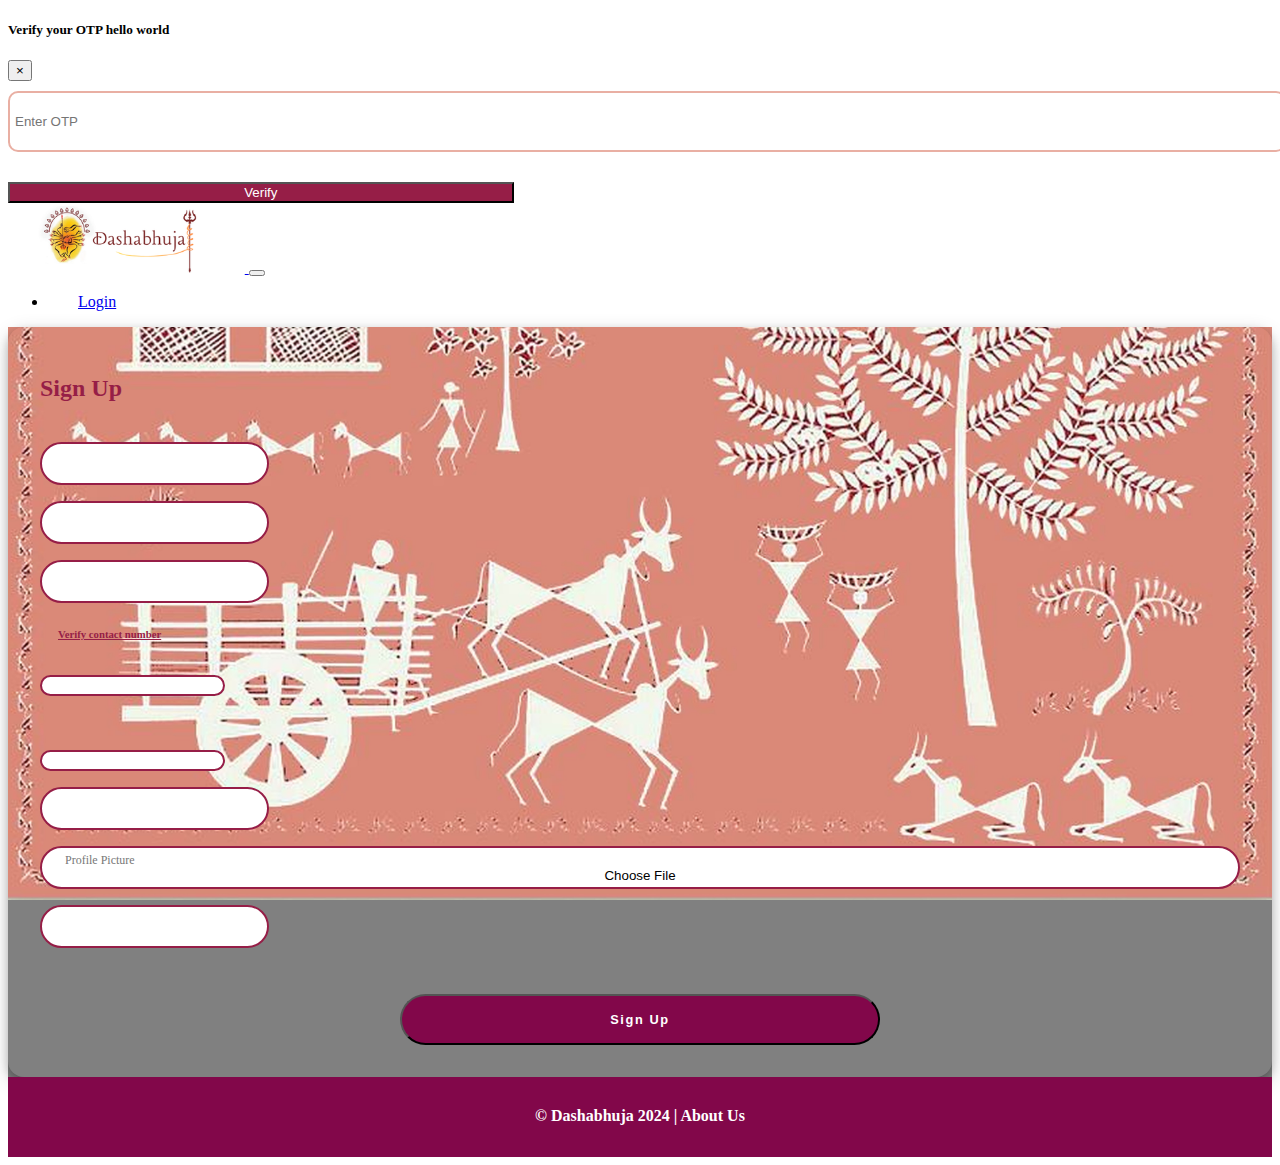
<file: signup.html>
<!DOCTYPE html>
<html lang="en">
  <head>
    <meta charset="UTF-8" />
    <meta name="viewport" content="width=device-width, initial-scale=1.0" />
    <title>Dashabhuja | Signup</title>
    <!-- Bootstrap CDN -->
    <link rel="icon" type="image/x-icon" href="./images/favicon/favicon.ico" />
    <link
      rel="stylesheet"
      href="https://stackpath.bootstrapcdn.com/bootstrap/4.4.1/css/bootstrap.min.css"
      integrity="sha384-Vkoo8x4CGsO3+Hhxv8T/Q5PaXtkKtu6ug5TOeNV6gBiFeWPGFN9MuhOf23Q9Ifjh"
      crossorigin="anonymous"
    />
    <link
      rel="stylesheet"
      href="https://use.fontawesome.com/releases/v5.5.0/css/all.css"
      integrity="sha384-B4dIYHKNBt8Bc12p+WXckhzcICo0wtJAoU8YZTY5qE0Id1GSseTk6S+L3BlXeVIU"
      crossorigin="anonymous"
    />
    <link
      rel="stylesheet"
      href="https://maxcdn.bootstrapcdn.com/bootstrap/4.1.3/css/bootstrap.min.css"
    />
    <!-- Favicon -->
    <link
      rel="apple-touch-icon"
      sizes="180x180"
      href="images/favicon/apple-touch-icon.png"
    />
    <link
      rel="icon"
      type="image/png"
      sizes="32x32"
      href="images/favicon/favicon-32x32.png"
    />
    <link
      rel="icon"
      type="image/png"
      sizes="16x16"
      href="images/favicon/favicon-16x16.png"
    />
    <link rel="manifest" href="images/favicon/site.webmanifest" />
    <!-- Styles -->
    <link rel="stylesheet" href="/styles/signup.css" />

    <script src="https://code.jquery.com/jquery-3.2.1.min.js"></script>
    <script src="https://cdn.jsdelivr.net/npm/sweetalert2@9"></script>
    <script src="https://cdn.jsdelivr.net/npm/promise-polyfill"></script>
    <script>
      function purple(event) {
        event.target.style.borderColor = "#961e47";
        event.target.style.borderWidth = "2px";
      }
    </script>
  </head>

  <body>
    <div class="container-fluid">
      <div class="row">
        <div class="col-12" id="preloader"></div>
      </div>
    </div>
    <div id="sos"></div>
    <!-- OTP Verification Modal -->
    <div
      class="modal fade"
      id="otpModal"
      tabindex="-1"
      role="dialog"
      aria-labelledby="exampleModalCenterTitle"
      aria-hidden="true"
    >
      <div class="modal-dialog modal-dialog-centered" role="document">
        <div class="modal-content">
          <div class="modal-header">
            <h5 class="modal-title" id="exampleModalLongTitle">
              Verify your OTP hello world
            </h5>
            <button
              type="button"
              class="close"
              data-dismiss="modal"
              aria-label="Close"
              id="otp-verify-close"
            >
              <span aria-hidden="true">&times;</span>
            </button>
          </div>
          <div class="modal-body">
            <input
              type="number"
              id="modal-btn"
              title="Enter OTP"
              placeholder="Enter OTP"
            />
          </div>
          <div class="modal-footer">
            <button type="button" id="submit-modal-btn" class="btn">
              Verify
            </button>
          </div>
        </div>
      </div>
    </div>
    <!-- End of OTP Verification Modal -->

    <!-- Navbar -->
    <nav class="navbar navbar-expand-lg navbar-light">
      <a class="navbar-brand" href="index.html">
        <img
          src="images/Dashabhuja-logo.png"
          alt="Dashabhuja-logo"
          style="height: 70px;"
          alt="Dashabhuja"
        />
      </a>
      <button
        class="navbar-toggler"
        type="button"
        data-toggle="collapse"
        data-target="#navbarSupportedContent"
        aria-controls="navbarSupportedContent"
        aria-expanded="false"
        aria-label="Toggle navigation"
      >
        <span class="navbar-toggler-icon"></span>
      </button>

      <div class="collapse navbar-collapse" id="navbarSupportedContent">
        <ul class="nav navbar-nav ml-auto">
          <li class="nav-item" style="padding-left: 30px; padding-right: 100px">
            <a class="nav-link" href="login.html"
              ><span class="fas fa-sign-in-alt"></span> Login</a
            >
          </li>
        </ul>
      </div>
    </nav>
    <!-- End of Navbar -->

    <div
      class="container-fluid"
      style="
        background-image: url('images/login-bg-new.jpg');
        background-size: 100% 100%;
        background-repeat: no-repeat;
        background-position: center;
        background-attachment: fixed;
        background-color: grey;
      "
    >
      <div class="row">
        <div class="col-sm-9 col-md-7 col-lg-5 mx-auto">
          <div class="card card-signin my-5">
            <div class="card-body">
              <h1 class="card-title text-center">Sign Up</h1>
              <form class="form-signin">
                <!-- Name -->
                <div class="form-label-group" style="margin-top: 40px">
                  <input
                    type="text"
                    id="name"
                    class="form-control"
                    placeholder="Name"
                    required
                    onfocus="purple(event)"
                    autofocus
                    style="border: 2px solid #961e47"
                  />
                  <br>
                </div>
                <!-- Email -->
                <div class="form-label-group">
                  <input
                    type="email"
                    id="email"
                    class="form-control"
                    placeholder="Email address"
                    onfocus="purple(event)"
                    required
                    style="border: 2px solid #961e47"
                  />
                  <br>
                </div>
                <!-- Contact -->
                <div class="form-label-group">
                  <input
                    type="tel"
                    id="phone"
                    class="form-control"
                    placeholder="Contact Number"
                    onfocus="purple(event)"
                    required
                    style="border: 2px solid #961e47"
                  />
                  
                </div>
                <h6
                  id="postotp"
                  style="
                    text-decoration: underline;
                    color: #961e47;
                    padding-left: 18px;
                    padding-bottom: 10px;
                    cursor: pointer;
                  "
                >
                  Verify contact number
                </h6>
                <!-- State and City - Location Details -->
                <div class="row form-label-group">
  <input
    type="hidden"
    class="form-control"
    name="country"
    id="countryId"
    value="IN"
    style="border: 2px solid #961e47"
  />
  <div class="col-6">
    <input
      type="text"
      name="state"
      class="form-control"
      id="stateId"
      placeholder="State"
      style="border: 2px solid #961e47"
      onfocus="purple(event)"
    />
  </div>
  <br> <br> <br>
  <div class="col-6">
    <input
      type="text"
      name="city"
      class="form-control"
      id="cityId"
      placeholder="City"
      onfocus="purple(event)"
      style="border: 2px solid #961e47"
    />
  </div>
</div>

                <!-- Profession -->
                <div class="form-label-group">
                  <input
                    type="text"
                    id="prof"
                    class="form-control"
                    placeholder="Your Profession"
                    onfocus="purple(event)"
                    required
                    style="border: 2px solid #961e47"
                  />
                  <br>
                </div>
                <!-- Profile Picture -->
                <div class="form-label-group">
                  <input
                    type="file"
                    id="profile"
                    placeholder="Profile Picture"
                    onfocus="purple(event)"
                    required
                    style="display: none"
                    style="border: 2px solid #961e47"
                  />
                  <input
                    type="button"
                    id="new-upload-btn"
                    class="form-control"
                    value="Choose File"
                    style="
                      width: 100%;
                      background-color: white;
                      border: 2px solid #961e47;
                    "
                    onclick="document.getElementById('profile').click();"
                  />
                  <label id="labelProfile" for="profile">Profile Picture</label>
                </div>
                <!-- Password -->
                <div class="form-label-group">
                  <input
                    type="password"
                    id="password"
                    class="form-control"
                    placeholder="Password"
                    style="border: 2px solid #961e47"
                    onfocus="purple(event)"
                    required
                  />
                  <br>
                </div>
                <!-- Signup button -->
                <div style="text-align: center;">
                  <input
                    class="btn btn-lg btn-primary text-uppercase"
                    value="Sign Up"
                    id="sub"
                    type="button"
                    style="background-color: #82074A;"
                  />
                </div>
                
              </form>
            </div>
          </div>
        </div>
      </div>
    </div>

    <!-- Footer -->
    <footer style="background-color: #82074A;">
      <div class="container">
        <div class="row">
          <div class="col-12 text-center" style="padding: 30px 0px; font-weight: bold; color: white;">
            &copy; Dashabhuja 2024 | <a href="index.html" style="text-decoration: none; color: white;">About Us</a>
          </div>
        </div>
      </div>
    </footer>
    

    <!-- Scripts -->
    <script src="https://cdn.jsdelivr.net/npm/sweetalert2@10"></script>
    <script src="./js/signup.js"></script>
    <script src="./js/sos.js"></script>
    <script
      src="https://code.jquery.com/jquery-3.4.1.slim.min.js"
      integrity="sha384-J6qa4849blE2+poT4WnyKhv5vZF5SrPo0iEjwBvKU7imGFAV0wwj1yYfoRSJoZ+n"
      crossorigin="anonymous"
    ></script>
    <script
      src="https://cdn.jsdelivr.net/npm/popper.js@1.16.0/dist/umd/popper.min.js"
      integrity="sha384-Q6E9RHvbIyZFJoft+2mJbHaEWldlvI9IOYy5n3zV9zzTtmI3UksdQRVvoxMfooAo"
      crossorigin="anonymous"
    ></script>
    <script
      src="https://stackpath.bootstrapcdn.com/bootstrap/4.4.1/js/bootstrap.min.js"
      integrity="sha384-wfSDF2E50Y2D1uUdj0O3uMBJnjuUD4Ih7YwaYd1iqfktj0Uod8GCExl3Og8ifwB6"
      crossorigin="anonymous"
    ></script>
    <!-- Sweet alert -->
    <script src="https://cdn.jsdelivr.net/npm/sweetalert2@9"></script>

    <!-- geodata.solutions -->
    <script src="//ajax.googleapis.com/ajax/libs/jquery/1.11.1/jquery.min.js"></script>
    <script src="//geodata.solutions/includes/statecity.js"></script>
  </body>
</html>
</file>
<file: styles/index.css>
/* Custom Scrollbar */
/* width */
::-webkit-scrollbar {
  width: 10px;
}

/* Track */
::-webkit-scrollbar-track {
  background: #f1f1f1;
}

/* Handle */
::-webkit-scrollbar-thumb {
  background: #da8979;
}

/* Handle on hover */
::-webkit-scrollbar-thumb:hover {
  background: #98234b;
}
/* Custom Scrollbar */

.Dashabhuja-title {
  text-align: center;
  margin-top: 50px;
  margin-bottom: 50px;
  color: #961e47;
  font-size: 40px;
  font-weight: 700;
  line-height: 56px;
}

.btn {
  background-color: #961e47;
  color: white;
  margin-top: 30px;
  width: 60%;
}

.btn:hover {
  color: white;
}

#preloader {
  position: fixed;
  height: 100vh;
  z-index: 100;
  text-align: center;
  background: white url("/images/preloader.gif") center center no-repeat;
}

.dropdown .dropdown-menu a:hover {
  color: #fff;
  background-color: #961e47;
  border-color: #fff;
}

.buy-prod-profile-navbar {
  border-radius: 50%;
  width: 50px;
  height: 50px;
  display: block;
  margin-left: 20px;
}

.content {
  font-size: 17px;
}

h4 {
  color: #f57c64;
  font-weight: bolder;
  font-size: 29px;
}

u {
  color: #961e47;
}

p {
  color: #874918;
}

.single-cards {
  border-style: solid;
  border-width: 5px;
  box-shadow: 5px 10px #da8979;
  border-color: #961e47;
  background-color: white;
  margin-bottom: 50px;
  transition: 0.8s;
  border-radius: 15px;
}

.cards-title {
  margin-top: 15px;
  color: #f57c64;
  font-size: 28px !important;
  font-weight: bolder;
}

.text {
  padding: 10px;
  text-align: justify;
  color: #961e47;
  font-size: 17px;
}

.dot {
  height: 250px;
  width: 250px;
  border-radius: 50%;
  display: inline-block;
}

.review {
  font-size: 19px;
  text-align: justify;
  color: #874918;
  padding: 20px;
}
/*
# main Section
--------------------------------------------------------------*/
#main {
  width: 100%;
  height: 87vh;
  background: #f0eddc;
}

#main h1 {
  margin: 0 0 10px 0;
  font-size: 50px;
  font-weight: 700;
  line-height: 56px;
  color: #da8979;
}

#main h2 {
  color: #961e47;
  margin-bottom: 50px;
  margin-top: 20px;
  font-size: 20px;
}

.btn-get-started {
  font-family: "Jost", sans-serif;
  font-weight: 500;
  font-size: 20px;
  letter-spacing: 1px;
  display: inline-block;
  padding: 10px 28px 11px 28px;
  border-radius: 50px;
  transition: 0.5s;
  margin: 10px 0 0 0;
  color: #fff;
  background: #961e47;
}

#main .btn-get-started:hover {
  background: #da8979;
  text-decoration: none;
  color: white;
}

#main .btn-signup {
  font-size: 20px;
  display: inline-block;
  padding: 10px 0 8px 40px;
  transition: 0.5s;
  margin: 10px 0 0 25px;
  color: #fff;
  position: relative;
  font-family: "Jost", sans-serif;
}

#main .btn-signup i {
  color: #fff;
  font-size: 32px;
  position: absolute;
  left: 0;
  top: 7px;
  transition: 0.3s;
}

@media (max-width: 991px) {
  #main {
    height: 100vh;
    text-align: center;
  }
  #main .main-img {
    text-align: center;
  }
  #main .main-img img {
    width: 50%;
  }
}

@media (max-width: 768px) {
  #main h1 {
    font-size: 28px;
    line-height: 36px;
  }
  #main h2 {
    font-size: 18px;
    line-height: 24px;
    margin-bottom: 30px;
  }
  #main .main-img img {
    width: 70%;
  }
}

@media (max-width: 575px) {
  #main .main-img img {
    width: 80%;
  }
  #main .btn-get-started {
    font-size: 16px;
    padding: 10px 24px 11px 24px;
  }
  #main .btn-signup {
    font-size: 16px;
    padding: 10px 0 8px 40px;
    margin-left: 20px;
  }
}

/*Swing animation */

.swing {
  animation: swing ease-in-out 1s infinite alternate;
  transform-origin: center -20px;
  float: left;
}
.swing img {
  display: block;
}
.swing:after {
  content: "";
  position: absolute;
  width: 20px;
  height: 20px;

  top: -10px;
  left: 50%;
  z-index: 0;

  transform: rotate(45deg);
}
/* nail */
.swing:before {
  content: "";
  position: absolute;
  width: 5px;
  height: 5px;
  top: -14px;
  left: 54%;
  z-index: 5;
}

@keyframes swing {
  0% {
    transform: rotate(3deg);
  }
  100% {
    transform: rotate(-3deg);
  }
}

footer {
  width: 100%;
  text-align: center;
  height: 80px;
  background-color: #fcd5ce;
}
</file>
<file: styles/askDesk.css>
/* Navbar */
.dropdown .dropdown-menu a:hover {
  color: #fff;
  background-color: #961e47;
  border-color: #fff;
}

/* Custom Scrollbar */
/* width */
::-webkit-scrollbar {
  width: 10px;
}

/* Track */
::-webkit-scrollbar-track {
  background: #f1f1f1;
}

/* Handle */
::-webkit-scrollbar-thumb {
  background: #da8979;
}

/* Handle on hover */
::-webkit-scrollbar-thumb:hover {
  background: #98234b;
}
/* Custom Scrollbar */

.buy-prod-profile {
  border-radius: 50%;
  width: 50px;
  height: 50px;
  text-align: center;
  display: block;
  margin-left: auto;
  margin-right: auto;
}

.buy-prod-profile-navbar {
  border-radius: 50%;
  width: 50px;
  height: 50px;
  display: block;
  margin-left: 20px;
}

input:focus {
  outline: none;
}

input {
  border-radius: 10px;
  border: 2px solid #e9afa3;
  padding: 10px;
}

input:focus {
  border-color: #842243;
}

/* Footer */
footer {
  width: 100%;
  text-align: center;
  height: 80px;
  background-color: #fcd5ce;
}

#modal-btn,
#answer-modal-btn {
  padding: 5px;
  border-radius: 10px;
  width: 100%;
  height: 40px;
  background-color: #e9c7b7;
  color: #961e47;
  margin-top: 10px;
  border: 2px solid #e9c7b7;
  box-shadow: none;
}

textarea {
  border: 2px solid #961e47;
  resize: none;
  border-radius: 10px;
  outline: none;
}

#answer-btn {
  padding: 5px;
  width: 50%;
  border-radius: 5px;
  border: 2px solid #961e47;
  background-color: #961e47;
  color: white;
  height: 40px;
  margin-top: 10px;
  width: 50%;
  box-shadow: none;
}

#answer-btn:hover {
  color: black;
  background-color: white;
  box-shadow: none;
}

.card-header img {
  border: 5px solid white !important;
}

.outside {
  position: inherit;
  top: -50%;
}

.card {
  border-radius: 20px !important;
  box-shadow: 2px 2px 5px 0px #842243;
  transition: 0.8s;
  background-color: white !important;
  border: 5px solid #e6c0ae;
}

.card-header {
  border-radius: 20px !important;
}

.card-footer {
  border-radius: 20px !important;
}

.bold {
  font-weight: bolder;
  color: black;
  font-size: 30px;
}

.profile-pic {
  margin-bottom: -5px !important;
}

.name {
  margin-top: -50px !important;
}

.card:hover {
  transform: scale(0.9);
}

@media (max-width: 1000px) {
  #user-navbar-name {
    padding-left: 20px;
  }
  .card:hover .card:not(:hover) {
    transform: scale(0.9);
  }
}

.btn {
  background-color: #961e47;
  color: white;
  margin-top: 30px;
  width: 40%;
}

.btn:hover {
  color: white;
}

#preloader {
	position: fixed;
	height : 100vh;
	z-index : 100;
	text-align: center;
	background: white url('/images/preloader.gif')center center no-repeat;
}
</file>
<file: styles/signup.css>
/* Custom Scrollbar */
/* width */


::-webkit-scrollbar {
  width: 10px;
}

/* Track */
::-webkit-scrollbar-track {
  background: #f1f1f1;
}

/* Handle */
::-webkit-scrollbar-thumb {
  background: #da8979;
}

/* Handle on hover */
::-webkit-scrollbar-thumb:hover {
  background: #98234b;
}
/* Custom Scrollbar */

:root {
  --input-padding-x: 1.5rem;
  --input-padding-y: 0.75rem;
}

.card-signin {
  border: 0;
  border-radius: 1rem;
  /* box-shadow: 0 0.5rem 1rem 0 rgba(0, 0, 0, 0.1); */
  box-shadow: 0 4px 8px 0 rgba(0, 0, 0, 0.2), 0 6px 20px 0 rgba(0, 0, 0, 0.19);
}

input:focus,
select:focus,
button:focus {
  outline: none;
}

/* Change the white to any color ;) */
input:-webkit-autofill,
input:-webkit-autofill:hover,
input:-webkit-autofill:focus,
input:-webkit-autofill:active {
  -webkit-box-shadow: 0 0 0 30px white inset !important;
}

.card-signin .card-title {
  margin-bottom: 2rem;
  font-size: 1.5rem;
  color: #961e47;
  font-weight: 600;
}

.card-signin .card-body {
  padding: 2rem;
}

/* Input focus */
.form-control:focus {
  box-shadow: none;
  border: 2px solid #961e47;
  

}


.form-signin {
  width: 100%;
}

.form-signin .btn {
  font-size: 80%;
  border-radius: 5rem;
  letter-spacing: 0.1rem;
  font-weight: bold;
  padding: 1rem;
  transition: all 0.2s;
}

button:focus {
  outline: none;
}

select {
  -webkit-appearance: none;
  -moz-appearance: none;
  border-radius: 2rem;
  border: 2px solid transparent;
  padding: 10px 25px;
  width: 100%;
  color: #495057;
  outline: none;
  resize: none;
}

select:focus {
  border: 2px solid #961e47;
}

.form-label-group {
  position: relative;
  margin-bottom: 1rem;
}

.form-label-group input {
  height: auto;
  border-radius: 2rem;
}

.form-label-group > input,
.form-label-group > label {
  padding: var(--input-padding-y) var(--input-padding-x);
}

.form-label-group > label {
  position: absolute;
  top: 0;
  left: 0;
  display: block;
  width: 100%;
  margin-bottom: 0;
  line-height: 1.5;
  color: #495057;
  border: 1px solid transparent;
  border-radius: 0.25rem;
  transition: all 0.1s ease-in-out;
}

.form-label-group input::-webkit-input-placeholder {
  color: transparent;
}

.form-label-group input::placeholder {
  color: transparent;
}

.form-label-group input:not(:placeholder-shown) {
  padding-top: calc(var(--input-padding-y) + var(--input-padding-y) * (2 / 3));
  padding-bottom: calc(var(--input-padding-y) / 3);
}

.form-label-group input:not(:placeholder-shown) ~ label {
  padding-top: calc(var(--input-padding-y) / 3);
  padding-bottom: calc(var(--input-padding-y) / 3);
  font-size: 12px;
  color: #777;
}

/* Fallback for Edge
-------------------------------------------------- */
@supports (-ms-ime-align: auto) {
  .form-label-group > label {
    display: none;
  }
  .form-label-group input::-ms-input-placeholder {
    color: #777;
  }
}

/* Fallback for IE
    -------------------------------------------------- */
@media all and (-ms-high-contrast: none), (-ms-high-contrast: active) {
  .form-label-group > label {
    display: none;
  }
  .form-label-group input:-ms-input-placeholder {
    color: #777;
  }
}

/* Signup btn */

.btn {
  background-color: #961e47;
  color: white;
  margin-top: 30px;
  width: 40%;
}

.btn:hover {
  color: white;
}

/* Footer */

footer {
  width: 100%;
  text-align: center;
  height: 80px;
  background-color: #fcd5ce;
  
}

.dropdown .dropdown-menu a:hover {
  color: #fff;
  background-color: #961e47;
  border-color: #fff;
}

/* Modal btn */
#modal-btn {
  padding: 5px;
  border-radius: 10px;
  width: 100%;
  height: 47px;
  background-color: white;
  color: black;
  margin-top: 10px;
  border: 2px solid #e9afa3;
  box-shadow: none;
}

#modal-btn:focus {
  box-shadow: none;
  border: 2px solid #961e47;
}

#preloader {
	position: fixed;
	height : 100vh;
	z-index : 100;
	text-align: center;
	background: white url('/images/preloader.gif')center center no-repeat;
}
</file>
<file: styles/profile.css>
/* Custom Scrollbar */
/* width */
::-webkit-scrollbar {
  width: 10px;
}

/* Track */
::-webkit-scrollbar-track {
  background: #f1f1f1;
}

/* Handle */
::-webkit-scrollbar-thumb {
  background: #da8979;
}

/* Handle on hover */
::-webkit-scrollbar-thumb:hover {
  background: #98234b;
}
/* Custom Scrollbar */

/* Navbar */
.dropdown .dropdown-menu a:hover {
  color: #fff;
  background-color: #961e47;
  border-color: #fff;
}

.buy-prod-profile {
  border-radius: 50%;
  width: 50px;
  height: 50px;
  text-align: center;
  display: block;
  margin-left: auto;
  margin-right: auto;
}

.hover-shadow:hover {
  box-shadow: 0 4px 8px 0 rgba(0, 0, 0, 0.2), 0 6px 20px 0 rgba(0, 0, 0, 0.19);
}

.buy-prod-profile-navbar {
  border-radius: 50%;
  width: 50px;
  height: 50px;
  display: block;
  margin-left: 20px;
}

.img-center {
  display: flex;
  justify-content: center;
  align-items: center;
}

/* Footer */
footer {
  width: 100%;
  text-align: center;
  height: 80px;
  background-color: #fcd5ce;
}

@media (min-width: 1281px) {
  .width-large-devices {
    padding-left: 100px;
    padding-right: 100px;
  }
}

@media (min-width: 1025px) and (max-width: 1280px) {
  .width-large-devices {
    padding-left: 60px;
    padding-right: 60px;
  }
}

@media (min-width: 768px) and (max-width: 1024px) {
  .width-large-devices {
    padding-left: 60px;
    padding-right: 60px;
  }
}

@media (min-width: 768px) and (max-width: 1024px) {
  #user-navbar-name {
    padding-left: 20px;
  }
}

@media (min-width: 320px) and (max-width: 480px) {
  #user-navbar-name {
    padding-left: 20px;
  }
}

.sosbtn {
  background-color: #961e47;
  color: white;
  margin-top: 30px;
  width: 40%;
}

.sosbtn:hover {
  color: white;
}

#preloader {
	position: fixed;
	height : 100vh;
	z-index : 100;
	text-align: center;
	background: white url('/images/preloader.gif')center center no-repeat;
}

.nav-pills .nav-item{
  background-color: #DA8978;
  border-radius: 10px;
  
}

.nav-pills .nav-item .active{
  background-color: #961e47;
  border-radius: 10px;

}


.nav-pills a:hover{
  color:white !important;
}

.nav-link{
  color:#961e47;
}
</file>
